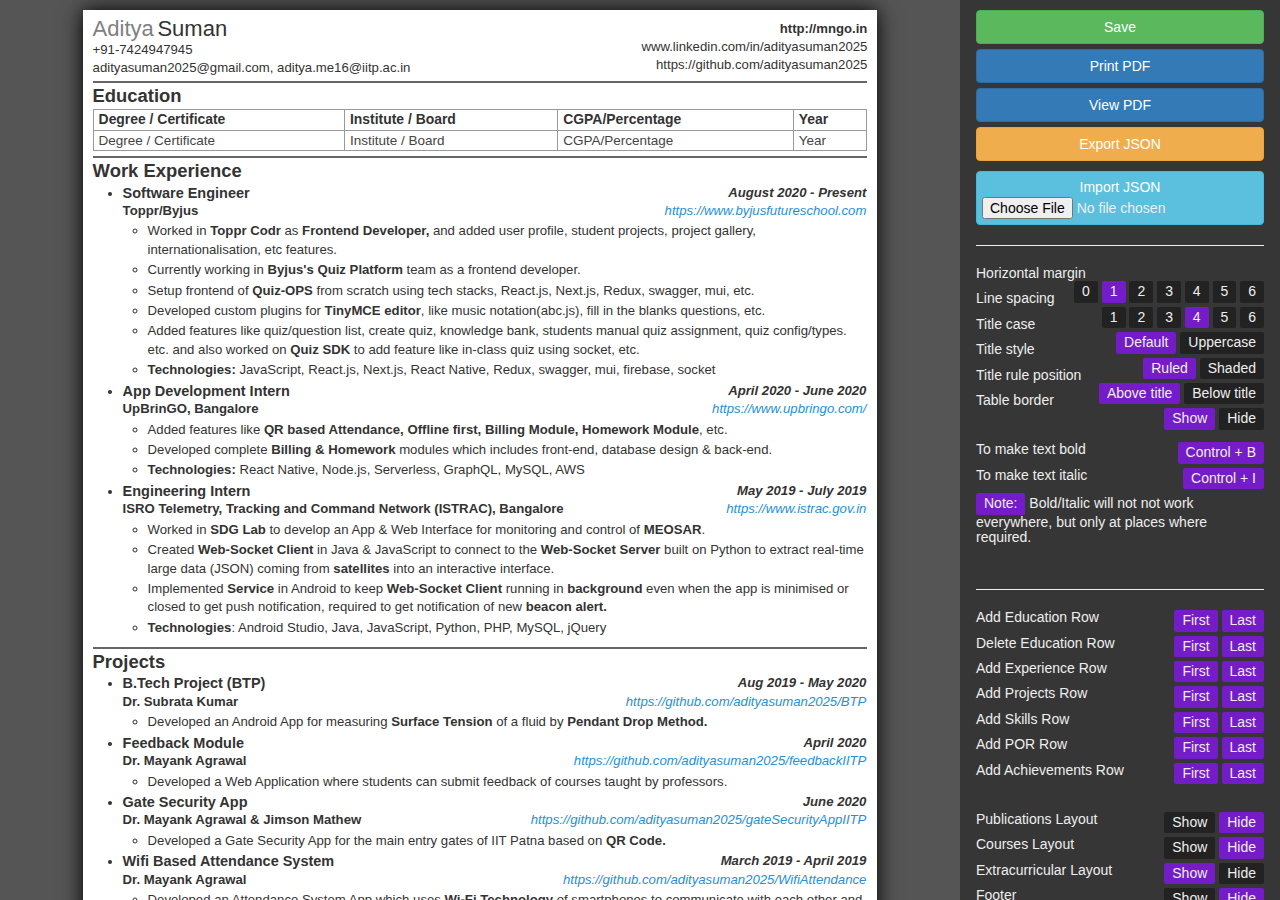
<file: index.html>
<html>
<head>
	<title>MNgo Resume Builder</title>
	<link rel="icon" href="images/logo.png" />

	<link rel="stylesheet" type="text/css" href="css/bootstrap.min.css">
	<link rel="stylesheet" type="text/css" href="css/scroll.css">
	<link rel="stylesheet" type="text/css" href="css/theme.css">
	<link rel="stylesheet" type="text/css" href="css/main.css">

	<meta name="viewport" content="width=device-width, initial-scale= 1">	
	<meta charset="utf-8">
	<meta http-equiv="Content-Type" content="text/html; charset=utf-8">
	<meta name="language" content="English">
	<meta name="author" content="Aditya Suman">	
</head>

<body>
<!---------preloader area------->
	<div class="preloader_container"></div>

<!-------main window--------->
	<div class="container-fluid"  id="main_window">
		<div class="row">
		<!------left page----->
			<div class="col-sm-9 text-center" id="left">
				<div id="page" class="verdana-sans" contenteditable="true" style="line-height: 1.3em; padding: 0cm .25cm .25cm">
					
					<div class="row" id="sectionInfo">
						<div class="col-xs-6" style="margin: 0px; padding: 0px;">
							<span id="fName">fName</span> <span id="sName">sName</span>
							<ul class="light plain_list" id="contactLink" ><li>contactLink</li></ul>
						</div>

						<ul class="col-xs-6 plain_list light" id="contacts" style="text-align: right; margin: 0px; padding: 0px;">
							<li>contacts</li>
						</ul>
					</div>
				
					<div class="section" id="sectionEducation">
						<div class="section-title rule-above ruled">
							<hr class="hr-above">
							<h4><strong>Education</strong></h4>
							<hr class="hr-below">
						</div>
						<table class="table customBordered" id="educationTable" style="margin-top: 3px; margin-bottom: 5px; ">
							<thead style="font-size: 87%;">
								<tr>
									<td class="header"><strong>Year</strong></td>
									<td class="header"><strong>Degree / Certificate</strong></td>
									<td class="header"><strong>Institute / Board</strong></td>
									<td class="header"><strong>CGPA/Percentage</strong></td>
								</tr>
							</thead>
							<tbody id="education">
							</tbody>
						</table>
					</div>


					<div class="section" id="sectionExperience">
						<div class="section-title rule-above ruled">
							<hr class="hr-above">
							<h4><strong>Experience</strong></h4>
							<hr class="hr-below">
						</div>
						<ul style="padding-left: 30px;" class="disc" id="experience">
						</ul>
					</div>


					<div class="section" id="sectionPublications" style="display: none;">
						<div class="section-title rule-above ruled">
							<hr class="hr-above">
							<h4><strong>Publications</strong></h4>
							<hr class="hr-below">
						</div>
						<ul id="publications">
						</ul>
					</div>


					<div class="section" id="sectionProjects">
						<div class="section-title rule-above ruled">
							<hr class="hr-above">
							<h4><strong>Projects</strong></h4>
							<hr class="hr-below">
						</div>
						<ul style="padding-left: 30px;" id="projects" class="disc">
						</ul>
					</div>

				
					<div class="section" id="sectionSkills">
						<div class="section-title rule-above ruled">
							<hr class="hr-above">
							<h4><strong>Technical skills</strong></h4>
							<hr class="hr-below">
						</div>
						<ul style="padding-left: 10px;" id="skills">
						</ul>
					</div>


					<div class="section" id="sectionResponsibility">
						<div class="section-title rule-above ruled">
							<hr class="hr-above">
							<h4><strong>Positions of Responsibility</strong></h4>
							<hr class="hr-below">
						</div>
						<ul style="padding-left: 10px;" id="pors">
						</ul>
					</div>


					<div class="section" id="sectionAchievements">
						<div class="section-title rule-above ruled">
							<hr class="hr-above">
							<h4><strong>Achievements</strong></h4>
							<hr class="hr-below">
						</div>
						<ul style="padding-left: 10px;" id="achievements">
						</ul>
					</div>

				
					<div class="section" id="sectionCourses" style="display: none;">
						<div class="section-title rule-above ruled">
							<hr class="hr-above">
							<h4><strong>Key courses taken</strong></h4>
							<hr class="hr-below">
						</div>
						<ul id="courses">
						</ul>
					</div>

				
					<div class="section" id="sectionCurricular" style="display: none;">
						<div class="section-title rule-above ruled">
							<hr class="hr-above">
							<h4><strong>Extra-curriculars</strong></h4>
							<hr class="hr-below">
						</div>
						<ul id="cirrculars">
							<li>
								<span class="title">ABC workshop : </span>
								<span class="text">Attended a 3-day workshop on Image sensing satellute development.</span>
							</li>
						</ul>
					</div>

					<div class="section" id="sectionFooterMessage" style="display: none;">
						<div class="section-title rule-above ruled">
							<hr class="hr-above">
							<h6 style="margin-left: 20px; "><strong id="footerMsg">your footer message</strong></h6>
						</div>
					</div>
				</div>
			</div>
		
		<!------right panel----->
			<div class="col-sm-3 no-print" id="right">
				<div id="panel">
					<button class="btn btn-block btn-success" id="save_btn" >Save</button>
					<button class="btn btn-block btn-primary" onclick="window.print()">Print PDF</button>
					<a class="btn btn-block btn-primary" href="resume_pdf.php" target="_blank">View PDF</a>

					<a class="btn btn-block btn-warning" href="extra/data.json" target="_blank" download>Export JSON</a>
					
					<h5 class="btn btn-info" style="width: 100%; padding: 5px;">
						Import JSON
						<div>
							<input type="file" name="file1" id="file1">	
						</div>
					</h5>
					<hr>
					
					<div id="customTemplateOptions" style="display: block;">
						<h5>
							Horizontal margin
							<div class="toggle-button hor_marg">
								<div class="toggle-option" data-toggle="margin" id="margin0">0</div>
								<div class="toggle-option selected" data-toggle="margin" id="margin1">1</div>
								<div class="toggle-option" data-toggle="margin" id="margin2">2</div>
								<div class="toggle-option" data-toggle="margin" id="margin3">3</div>
								<div class="toggle-option" data-toggle="margin" id="margin4">4</div>
								<div class="toggle-option" data-toggle="margin" id="margin5">5</div>
								<div class="toggle-option" data-toggle="margin" id="margin6">6</div>
							</div>
						</h5>

						<h5>
							Line spacing
							<div class="toggle-button line_spacing">
								<div class="toggle-option" data-toggle="line" id="line1">1</div>
								<div class="toggle-option" data-toggle="line" id="line2">2</div>
								<div class="toggle-option selected" data-toggle="line" id="line3">3</div>
								<div class="toggle-option" data-toggle="line" id="line4">4</div>
								<div class="toggle-option" data-toggle="line" id="line5">5</div>
								<div class="toggle-option" data-toggle="line" id="line6">6</div>
							</div>
						</h5>

						<h5>
							Title case
							<div class="toggle-button">
								<div class="toggle-option selected" data-toggle="case" id="caseNormal">Default</div>
								<div class="toggle-option" data-toggle="case" id="caseUpper">Uppercase</div>
							</div>
						</h5>
						<h5>
							Title style
							<div class="toggle-button">
								<div class="toggle-option selected" data-toggle="title" id="titleRuled">Ruled</div>
								<div class="toggle-option" data-toggle="title" id="titleShaded">Shaded</div>
							</div>
						</h5>
						<h5>
							Title rule position
							<div class="toggle-button">
								<div class="toggle-option selected" data-toggle="rule" id="ruleAbove">Above title</div>
								<div class="toggle-option" data-toggle="rule" id="ruleBelow">Below title</div>
							</div>
						</h5>
						<h5>
							Table border
							<div class="toggle-button">
								<div class="toggle-option selected" data-toggle="table" id="tableShow">Show</div>
								<div class="toggle-option" data-toggle="table" id="tableHide">Hide</div>
							</div>
						</h5>
						<br />

						<h5>
							To make text bold
							<div class="toggle-button my_button" style="cursor: default;">
								Control + B
							</div>
						</h5>

						<h5>
							To make text italic
							<div class="toggle-button my_button" style="cursor: default;">
								Control + I
							</div>
						</h5>

						<h5>
							<div class="my_button" style="cursor: default;">Note: </div> Bold/Italic will not not work everywhere, but only at places where required.
						</h5>

						
						<br />
						<center class="feed">
						</center>
					</div>
					<hr>
					
					<div>
						<h5>
							Add Education Row
							<div class="toggle-button">
								<div class="toggle-option selected add_educ_row" >First</div>
								<div class="toggle-option selected add_educ_row" >Last</div>
							</div>
						</h5>

						<h5>
							Delete Education Row
							<div class="toggle-button">
								<div class="toggle-option selected delete_educ_row" >First</div>
								<div class="toggle-option selected delete_educ_row" >Last</div>
							</div>
						</h5>

						<h5>
							Add Experience Row
							<div class="toggle-button">
								<div class="toggle-option selected add_exp_row">First</div>
								<div class="toggle-option selected add_exp_row">Last</div>
							</div>
						</h5>

						<h5>
							Add Projects Row
							<div class="toggle-button">
								<div class="toggle-option selected add_projects_row">First</div>
								<div class="toggle-option selected add_projects_row">Last</div>
							</div>
						</h5>

						<h5>
							Add Skills Row
							<div class="toggle-button">
								<div class="toggle-option selected add_skills_row">First</div>
								<div class="toggle-option selected add_skills_row">Last</div>
							</div>
						</h5>
						
						<h5>
							Add POR Row
							<div class="toggle-button">
								<div class="toggle-option selected add_por_row">First</div>
								<div class="toggle-option selected add_por_row">Last</div>
							</div>
						</h5>

						<h5>
							Add Achievements Row
							<div class="toggle-button">
								<div class="toggle-option selected add_achieve_row">First</div>
								<div class="toggle-option selected add_achieve_row">Last</div>
							</div>
						</h5>
						<br/>

						<h5>
							Publications Layout
							<div class="toggle-button">
								<div class="toggle-option publication_visibility" id="showPublication">Show</div>
								<div class="toggle-option selected publication_visibility" id="hidePublication">Hide</div>
							</div>
						</h5>

						<h5>
							Courses Layout
							<div class="toggle-button">
								<div class="toggle-option courses_visibility" id="showCourses">Show</div>
								<div class="toggle-option selected courses_visibility" id="hideCourses">Hide</div>
							</div>
						</h5>

						<h5>
							Extracurricular Layout
							<div class="toggle-button">
								<div class="toggle-option circular_visibility" id="showCurrcular">Show</div>
								<div class="toggle-option selected circular_visibility" id="hideCurrcular">Hide</div>
							</div>
						</h5>

						<h5>
							Footer 
							<div class="toggle-button">
								<div class="toggle-option footer_visibility" id="showFooter">Show</div>
								<div class="toggle-option selected footer_visibility" id="hideFooter">Hide</div>
							</div>
						</h5>
						<br/>

						<h5>
							Education year column
							<div class="toggle-button eduYearLayout">
								<div class="toggle-option selected" data-toggle="edyear" id="edyearFirst">First</div>
								<div class="toggle-option" data-toggle="edyear" id="edyearLat">Last</div>
							</div>
						</h5>

						<h5>
							Experience layout
							<div class="toggle-button">
								<div class="toggle-option selected" data-toggle="experience" id="experience1">L1</div>
								<div class="toggle-option" data-toggle="experience" id="experience2">L2</div>
							</div>
						</h5>

						<h5>
							Projects layout
							<div class="toggle-button">
								<div class="toggle-option selected" data-toggle="projects" id="projects1">L1</div>
								<div class="toggle-option" data-toggle="projects" id="projects2">L2</div>
							</div>
						</h5>
					</div>
				</div>
			</div>
		</div>
	</div>

	<div class="modal fade" id="sectionToggleModal" tabindex="-1" style="display: none;">
		<div class="modal-dialog">
			<div class="modal-content">
				<div class="modal-body">
					<button type="button" class="close" data-dismiss="modal">×</button>
					<div class="checkbox"><label><input type="checkbox" name="sectionToggle" checked="true" value="sectionEducation">Education</label></div>
					<div class="checkbox"><label><input type="checkbox" name="sectionToggle" checked="true" value="sectionExperience">Experience</label></div>
					<div class="checkbox"><label><input type="checkbox" name="sectionToggle" value="sectionPublications">Publications</label></div>
					<div class="checkbox"><label><input type="checkbox" name="sectionToggle" checked="true" value="sectionProjects">Projects</label></div>
					<div class="checkbox"><label><input type="checkbox" name="sectionToggle" checked="true" value="sectionSkills">Technical Skills</label></div>
					<div class="checkbox"><label><input type="checkbox" name="sectionToggle" checked="true" value="sectionResponsibility">Positions of Responsibility</label></div>
					<div class="checkbox"><label><input type="checkbox" name="sectionToggle" checked="true" value="sectionAchievements">Achievements</label></div>
					<div class="checkbox"><label><input type="checkbox" name="sectionToggle" value="sectionCourses">Key courses taken</label></div>
					<div class="checkbox"><label><input type="checkbox" name="sectionToggle" value="sectionCurricular">Extra curriculars</label></div>
					<div class="checkbox"><label><input type="checkbox" name="sectionToggle" value="sectionFooterMessage">References message</label></div>
				</div>
			</div>
		</div>
	</div>

<!---------scripts-------->
	<script type="text/javascript" src="js/jquery.min.js"></script>
	<script type="text/javascript" src="js/main.js"></script>
	<script type="text/javascript">
	//by-passing password verification for local server/host	
		var website = window.location.host;

		password_verify_url = "../resume_api/verify_user.php";
		if( website == "localhost:8080" || website == "localhost" ) {
			password_verify_url = "extra/verify_user.php";
		}

	//displaying preloader
		$('.preloader_container').load('extra/preloader.html');

	//removing context menu
		document.addEventListener('contextmenu', event => event.preventDefault());

	//getting the stored data from data.json file
		var time = Math.floor(Date.now() / 1000);
		var url = "extra/data.json?v=" + time; // to always load from latest data.json i.e this prevents loading from cache of data.json

		$.ajax({
	        type: "GET",
	        url: url,
	        dataType: "json",
	        success: function(data) {
	        //if some data exist
	        	if(data) {
	        		var jsonData = data[0];
	            	updateUI(jsonData);
	        	}
	        },
	        error: function (xhr, ajaxOptions, thrownError) {
	        //if data.json does not exist then creating a blank data.json and reloading the page
	        	if(thrownError == "Not Found") {
	        		$.post("extra/write_json.php", { jsonToSend: "[{}]" }, function(resp)
					{
						if(resp == 1) {
							$('#loading_msg').text("Blank data created").css("color", "#5cb85c");
							location.reload();
						} else if( resp == 0) {
							$('#loading_msg').text("Failed to write in external file data.json. Please check your folder permission").css("color", "red");
						} else if( resp == -100 ) {
							$('#loading_msg').text("Failed to open external file data.json").css("color", "red");
						} else {
							$('#loading_msg').text("Unknown error").css("color", "red");
							console.log(resp);
						}
					});
	        	}
	        	else {
	        	//displaying error in preloader
		        	$('#loading_msg').text("Something went wrong while fetching data from storage file data.json: " + thrownError).css("color", 'red');
	        	}
	      	}
	    });

	//function to update UI from data fetched from json file
		function updateUI(json) 
		{
			if( json ) 
			{
				var page_style = "";

			//if valid json
				for (var key in json) 
				{
			   //getting val from json	
			    	var val = json[key];

			    //generating html for different titles
			    	var html = "";
			    	if(key == "contactLink") {
			    	//setting data
			    		var data = val;

			    		for(i in data) {
		    				var did_this = data[i];

		    				html += "<li>" + did_this + "</li>"
		    			}
			    	} else if(key == "contacts") {
			    	//setting data
			    		var data = val;

			    		for(i in data) {
		    				var did_this = data[i];

		    				html += "<li>" + did_this + "</li>"
		    			}
			    	} else if(key == "education") {
			    	//setting heading
			    		var heading = val.heading;
			    		$('#sectionEducation h4 strong').text(heading);

			    	//setting data
			    		var data = val.data;
			    		for(var k in data) {
			    			var institute = data[k].institute;
			    			var grade = data[k].grade;
			    			var year = data[k].year;
			    			var degree = data[k].degree;

							html += "<tr><td>" + year + "</td><td>" + degree + "</td><td>" + institute + "</td><td>" + grade + "</td></tr>";
			    		}
			    	} else if(key == "experience") {
			    	//setting heading
			    		var heading = val.heading;
			    		$('#sectionExperience h4 strong').text(heading);
			    		// console.log(heading);

			    	//setting data
			    		var data = val.data;
			    		for(var k in data) {
			    			var job_title = data[k].job_title;
			    			var job_duration = data[k].job_duration;
			    			var job_company_link = data[k].job_company_link;
			    			var company_name = data[k].company_name;
			    			var details = data[k].details;

			    			html += '<li class="li"><div><div class="title">' + job_title + '</div><div class="time right" >' + job_duration + '</div></div><div><div class="link right">' + job_company_link + '</div><div class="company_name">' + company_name + '</div><ul class="circle" style="margin-left: 0px; padding-left: 25px;">';

		    				for(var i in details) {
			    				var did_this = details[i];

			    				html += "<li>" + did_this + "</li>"
			    			}
			    			
			    			html += "</ul></div></li>";
			    		}
			    	} else if(key == "projects") {
			    	//setting heading
			    		var heading = val.heading;
			    		$('#sectionProjects h4 strong').text(heading);
			    		// console.log(heading);
			    		
			    	//setting data
			    		var data = val.data;
			    		for(var k in data) {
			    			var project_title = data[k].project_title;
			    			var project_duration = data[k].project_duration;
			    			var project_link = data[k].project_link;
			    			var company_name = data[k].company_name;
			    			var details = data[k].details;

			    			html += '<li class="li"><div><div class="title">' + project_title + '</div><div class="time right" >' + project_duration + '</div></div><div><div class="link right">' + project_link + '</div><div class="company_name">' + company_name + '</div><ul class="circle" style="margin-left: 0px; padding-left: 25px;">';
			    			for(var i in details) {
			    				var did_this = details[i];

			    				html += "<li>" + did_this + "</li>"
			    			}
			    			html += "</ul></div></li>";
			    		}
			    	} else if(key == "skills") {
			    	//setting heading
			    		var heading = val.heading;
			    		$('#sectionSkills h4 strong').text(heading);
			    		// console.log(heading);
			    		
			    	//setting data
			    		var data = val.data;
			    		for(var i in data) {
		    				var did_this = data[i];

		    				html += "<li>" + did_this + "</li>"
		    			}
		    		} else if(key == "pors") {
		    		//setting heading
			    		var heading = val.heading;
			    		$('#sectionResponsibility h4 strong').text(heading);
			    		// console.log(heading);
			    		
			    	//setting data
			    		var data = val.data;
			    		for(i in data) {
		    				var did_this = data[i];

		    				html += "<li>" + did_this + "</li>"
		    			}
		    		} else if(key == "achievements") {
		    		//setting heading
			    		var heading = val.heading;
			    		$('#sectionAchievements h4 strong').text(heading);
			    		// console.log(heading);
			    		
			    	//setting data
			    		var data = val.data;
			    		for(i in data) {
		    				var did_this = data[i];

		    				html += "<li>" + did_this + "</li>"
		    			}
		    		} else if(key == "publications") {
		    		//setting heading
			    		var heading = val.heading;
			    		$('#sectionPublications h4 strong').text(heading);
			    		// console.log(heading);
			    		
			    	//setting data
			    		var data = val.data;
			    		for(var k in data) {
			    			var publication_title = data[k].publication_title;
			    			var published_at = data[k].published_at;
			    			var mentors = data[k].mentors;

			    			html += '<li><div><div class="title">' + publication_title + '</div><div class="time right">' + published_at + '</div></div><div><div class="mentor">' + mentors + '</div></div></li>';
			    		}
			    	} else if(key == "courses") {
		    		//setting heading
			    		var heading = val.heading;
			    		$('#sectionCourses h4 strong').text(heading);
			    		// console.log(heading);
			    		
			    	//setting data
			    		html += '<div class="row"><div class="col-sm-6 data1">';
			    		var data1 = val.data1;
			    		for(i in data1) {
		    				var did_this = data1[i];

		    				html += "<li>" + did_this + "</li>"
		    			}
		    			html += '</div><div class="col-sm-6 data2">';

			    		var data2 = val.data2;
			    		for(i in data2) {
		    				var did_this = data2[i];

		    				html += "<li>" + did_this + "</li>"
		    			}
		    			html += '</div></div>';

		    			var note = val.note;
						html += '<div class="star light"><i>' + note + '</i></div>';			    			
			    	} else if(key == "cirrculars") {
		    		//setting heading
			    		var heading = val.heading;
			    		$('#sectionCurricular h4 strong').text(heading);
			    		// console.log(heading);
			    		
			    	//setting data
			    		var data = val.data;
			    		for(i in data) {
		    				var did_this = data[i];

		    				html += "<li>" + did_this + "</li>"
		    			}
		    		} else if(key == "isImageVisible") {
		    			if( val == true ) {
		    				$('#image_box').css("display", "block");

		    				$('#imageShow').addClass("selected");
		    				$('#imageHide').removeClass("selected");
		    			} else {
		    				$('#image_box').css("display", "none");

		    				$('#imageHide').addClass("selected");
		    				$('#imageShow').removeClass("selected");
		    			}
		    		} else if(key == "publicationVisibility") {
		    			if( val == true ) {
		    				$('#sectionPublications').css('display', "block");

		    				$('#showPublication').addClass("selected");
		    				$('#hidePublication').removeClass("selected");
		    			} else {
		    				$('#sectionPublications').css("display", "none");

		    				$('#hidePublication').addClass("selected");
		    				$('#showPublication').removeClass("selected");
		    			}
		    		} else if(key == "coursesVisibility") {
		    			if( val == true ) {
		    				$('#sectionCourses').css('display', "block");

		    				$('#showCourses').addClass("selected");
		    				$('#hideCourses').removeClass("selected");
		    			} else {
		    				$('#sectionCourses').css("display", "none");

		    				$('#hideCourses').addClass("selected");
		    				$('#showCourses').removeClass("selected");
		    			}
		    		} else if(key == "currcularVisibility") {
		    			if( val == true ) {
		    				$('#sectionCurricular').css('display', "block");

		    				$('#showCurrcular').addClass("selected");
		    				$('#hideCurrcular').removeClass("selected");
		    			} else {
		    				$('#sectionCurricular').css("display", "none");

		    				$('#hideCurrcular').addClass("selected");
		    				$('#showCurrcular').removeClass("selected");
		    			}
		    		} else if(key == "footerVisibility") {
		    			if( val == true ) {
		    				$('#sectionFooterMessage').css('display', "block");

		    				$('#showFooter').addClass("selected");
		    				$('#hideFooter').removeClass("selected");
		    			} else {
		    				$('#sectionFooterMessage').css("display", "none");

		    				$('#hideFooter').addClass("selected");
		    				$('#showFooter').removeClass("selected");
		    			}
		    		} else if(key == "eduYearLayout") {
		    			if( val == "Last" ) {
		    				educYearLayout("edyearLat");

		    				$('#edyearLat').addClass("selected");
		    				$('#edyearFirst').removeClass("selected");
		    			} else {
		    			// by default it is at first //so nothing is required
		    			}
		    		} else if(key == "padding") {
		    			page_style += "padding: " + val + "; ";

		    		//de-highlihting prevoiusly selected button
		    			$('.hor_marg .toggle-option').each(function(){
	    					$(this).removeClass("selected");
	    				});

		    		//hightlightinhg selectd btn
		    			if(val == "0cm") {
		    				$('#margin0').addClass("selected");
		    			} else if (val == "0cm 0.25cm 0.25cm") {
		    				$('#margin1').addClass("selected");
		    			} else if (val == "0cm 0.5cm 0.5cm") {
		    				$('#margin2').addClass("selected");
		    			} else if (val == "0cm 0.75cm 0.75cm") {
		    				$('#margin3').addClass("selected");
		    			} else if (val == "0cm 1cm 1cm") {
		    				$('#margin4').addClass("selected");
		    			} else if (val == "0cm 1.1cm 1.1cm") {
		    				$('#margin5').addClass("selected");
		    			} else if (val == "0cm 1.3cm 1.3cm") {
		    				$('#margin6').addClass("selected");
		    			}
		    		} else if(key == "line_height") {
		    			page_style += "line-height: " + val + "; ";

	    			//de-highlihting prevoiusly selected button
		    			$('.line_spacing .toggle-option').each(function(){
	    					$(this).removeClass("selected");
	    				});

		    		//hightlightinhg selectd btn
		    			if(val == "1.1em") {
		    				$('#line1').addClass("selected");
		    			} else if (val == "1.2em") {
		    				$('#line2').addClass("selected");
		    			} else if (val == "1.3em") {
		    				$('#line3').addClass("selected");
		    			} else if (val == "1.4em") {
		    				$('#line4').addClass("selected");
		    			} else if (val == "1.5em") {
		    				$('#line5').addClass("selected");
		    			} else if (val == "1.6em") {
		    				$('#line6').addClass("selected");
		    			}
		    		} else if(key == "case") {
		    			if(val == "uppercase") {
		    				$('.section-title').addClass('uppercase');

		    				$('#caseNormal').removeClass("selected");
		    				$('#caseUpper').addClass("selected");
		    			}
		    		} else if(key == "isShaded") {
		    			if(val == true) {
		    				$('.section-title').removeClass('ruled');
							$('.section-title').addClass('shaded');

		    				$('#titleRuled').removeClass("selected");
		    				$('#titleShaded').addClass("selected");
		    			}
		    		} else if(key == "rulerPosition") {
		    			if(val == "below") {
		    				$('.section-title').removeClass('rule-above');
							$('.section-title').addClass('rule-below');

		    				$('#ruleAbove').removeClass("selected");
		    				$('#ruleBelow').addClass("selected");
		    			}
		    		} else if(key == "tableBorder") {
		    			if(val == false) {
		    				$('#educationTable').removeClass('customBordered');
							$('#educationTable').addClass('borderless');

		    				$('#tableShow').removeClass("selected");
		    				$('#tableHide').addClass("selected");
		    			}
			    	} else if(key == "footerMsg" || key == "fName" || key == "sName") {
			    		var html = val.replace("\n", "<br />"); // to break word
			    	} else {
			    	//ignoring any other key
			    		continue;
			    	}

		    	//updating UI
			       	$('#' + key).html(html);
				}

			//setting page style horizontal margin & line spacing
				if($.trim(page_style) != "") {
					$('#page').attr("style", page_style);
				}

	        //removing preloader
	            setTimeout(function()
				{
					$('.preloader_container').css('z-index', '100').slideUp(200);
				}, 200);
			}
		}

	//on clicking on add educ_row btn
		$('.add_educ_row').on("click", function()
		{
			var text = $.trim($(this).text());
			
			var sampleHTML = "<tr><td>Degree / Certificate</td><td>Institute / Board</td><td>CGPA/Percentage</td><td>Year</td></tr>";
		
			if( text == "First" ) {
				var html = sampleHTML;
				html += $('#education').html();

				$('#education').html(html);
			} else if ( text == "Last" ) {
				$('#education').append(sampleHTML);
			}
		});
	
	//on clicking on delete education row btn
		$('.delete_educ_row').on("click", function()
		{
			var text = $.trim($(this).text());

			if( text == "First" ) {
				$('#education tr:nth-child(1)').remove();
			} else if ( text == "Last" ) {
				$('#education tr:last-child').remove();
			}
		});

	//on clicking on add experince btn
		$('.add_exp_row').on("click", function()
		{
			var text = $.trim($(this).text());

			var sampleHTML = '<li class="li"><div><div class="title">job_title</div><div class="time right" >job_duration</div></div><div><div class="link right">job_company_link</div><div class="company_name">company_name</div><ul class="circle" style="margin-left: 0px; padding-left: 25px;"><li>did this did that</li><li>did this too</li></ul></div></li>';

			if( text == "First" ) {
				var html = sampleHTML;
				html += $('#experience').html();
				
				$('#experience').html(html);
			} else if ( text == "Last" ) {
				$('#experience').append(sampleHTML);
			}
		});

	//on clicking on add proejcts btn
		$('.add_projects_row').on("click", function()
		{
			var text = $.trim($(this).text());

			var sampleHTML = '<li class="li"><div><div class="title">project_title</div><div class="time right" >project_duration</div></div><div><div class="link right">project_link</div><div class="company_name">company_name/project guide</div><ul class="circle" style="margin-left: 0px; padding-left: 25px;"><li>did this did that</li><li>did this too</li></ul></div></li>';

			if( text == "First" ) {
				var html = sampleHTML;
				html += $('#projects').html();
				
				$('#projects').html(html);
			} else if ( text == "Last" ) {
				$('#projects').append(sampleHTML);
			}
		});

	//on clicking on add skills btn
		$('.add_skills_row').on("click", function()
		{
			var text = $.trim($(this).text());

			var sampleHTML = '<li><b>skill type: </b>skill 1, skill 2';

			if( text == "First" ) {
				var html = sampleHTML;
				html += $('#skills').html();
				
				$('#skills').html(html);
			} else if ( text == "Last" ) {
				$('#skills').append(sampleHTML);
			}
		});
		
	//on clicking on add por btn
		$('.add_por_row').on("click", function()
		{
			var text = $.trim($(this).text());

			var sampleHTML = '<li>write por post, location (duration)';

			if( text == "First" ) {
				var html = sampleHTML;
				html += $('#pors').html();
				
				$('#pors').html(html);
			} else if ( text == "Last" ) {
				$('#pors').append(sampleHTML);
			}
		});
		
	//on clicking on add achievements btn
		$('.add_achieve_row').on("click", function()
		{
			var text = $.trim($(this).text());

			var sampleHTML = '<li><b>achievement at:</b> graded A + here';

			if( text == "First" ) {
				var html = sampleHTML;
				html += $('#achievements').html();
				
				$('#achievements').html(html);
			} else if ( text == "Last" ) {
				$('#achievements').append(sampleHTML);
			}
		});
		
	//when publication visibility is changed
		$('.publication_visibility').on("click", function()
		{
			var text = $.trim($(this).text());

			toogle_publication_visibility(text);
		});

		function toogle_publication_visibility (to_do) {
			if(to_do == "Show") {
				$('#sectionPublications').css("display", "block");
			} else if(to_do == "Hide") {
				$('#sectionPublications').css("display", "none");
			}

			$(this).addClass('selected');
		}

	//when courses visibility is changed
		$('.courses_visibility').on("click", function()
		{
			var text = $.trim($(this).text());

			toogle_courses_visibility(text);
		});

		function toogle_courses_visibility (to_do) {
			if(to_do == "Show") {
				$('#sectionCourses').css("display", "block");
			} else if(to_do == "Hide") {
				$('#sectionCourses').css("display", "none");
			}

			$(this).addClass('selected');
		}

	//when extr-curricular visibility is changed
		$('.circular_visibility').on("click", function()
		{
			var text = $.trim($(this).text());

			toogle_circular_visibility(text);
		});

		function toogle_circular_visibility (to_do) {
			if(to_do == "Show") {
				$('#sectionCurricular').css("display", "block");
			} else if(to_do == "Hide") {
				$('#sectionCurricular').css("display", "none");
			}

			$(this).addClass('selected');
		}

	//when footer visibility is changed
		$('.footer_visibility').on("click", function()
		{
			var text = $.trim($(this).text());

			toogle_footer_visibility(text);
		});

		function toogle_footer_visibility (to_do) {
			if(to_do == "Show") {
				$('#sectionFooterMessage').css("display", "block");
			} else if(to_do == "Hide") {
				$('#sectionFooterMessage').css("display", "none");
			}

			$(this).addClass('selected');
		}
	
	//function to change education year layout
		function educYearLayout(toggleValue) {
			if(toggleValue=='edyearFirst')
			{
				$("#educationTable tr").each(function () {
					$(this).find("td").eq(0).before($(this).find("td").eq(3));
				});
			}
			else
			{
				$("#educationTable tr").each(function () {
					$(this).find("td").eq(3).after($(this).find("td").eq(0));
				});
			}
		}

	//on clicking on save btn
		$('#save_btn').on("click", function()
		{
			$('.feed').html('<img src="images/loaders2.gif" class="loading_gif" />');

			var jsonToSend = [];
			var jsonToStore = {};

		//getting image data
			var imageVisibility = $('#image_box').css('display');
			if( imageVisibility == "none" ) {
				jsonToStore['isImageVisible'] = false;
			} else if ( imageVisibility == "block" ) {
				jsonToStore['isImageVisible'] = true;
			}

		//getting first name
			var html = $('#fName').html();
			jsonToStore['fName'] = html;
			
		//getting second name
			var html = $('#sName').html();
			jsonToStore['sName'] = html;
			
		//getting contact links
			var dataJSON = [];
			$('#contactLink li').each(function()
			{
				var temp = $(this).html().trim();
				
				dataJSON.push(temp);
			});
			jsonToStore['contactLink'] = dataJSON;
			
		//getting contacts
			var dataJSON = [];
			$('#contacts li').each(function()
			{
				var temp = $(this).html().trim();
				
				dataJSON.push(temp);
			});
			jsonToStore['contacts'] = dataJSON;
			
		//getting education
			var childJSON = {};
			childJSON["heading"] = $('#sectionEducation h4 strong').text().trim(); 
			
			var dataJSON = [];
			$('#education tr').each(function()
			{
				var degree = "";
				var institute = "";
				var grade = "";
				var year = "";

			//if year is displayed at last
				if($('#edyearLat').hasClass("selected")) {
					degree = $(this).find("td:nth-child(1)").text().trim();
					institute = $(this).find("td:nth-child(2)").text().trim();
					grade = $(this).find("td:nth-child(3)").text().trim();
					year = $(this).find("td:nth-child(4)").text().trim();
				} else {
					year = $(this).find("td:nth-child(1)").text().trim();
					degree = $(this).find("td:nth-child(2)").text().trim();
					institute = $(this).find("td:nth-child(3)").text().trim();
					grade = $(this).find("td:nth-child(4)").text().trim();
				}

				var temp = {};
				temp["degree"] = degree;
				temp["institute"] = institute;
				temp["grade"] = grade;
				temp["year"] = year;

				dataJSON.push(temp);
			});
			childJSON["data"] = dataJSON;

			jsonToStore['education'] = childJSON;

		//getting experience
			var childJSON = {};
			childJSON["heading"] = $('#sectionExperience h4 strong').text().trim(); 

			var dataJSON = [];
			$('#experience .li').each(function()
			{
				var temp = {};

				var job_title = $(this).find(".title").text().trim();
				var job_duration = $(this).find(".time").text().trim();
				var job_company_link = $(this).find(".link").text().trim();
				var company_name = $(this).find(".company_name").text().trim();

				temp["job_title"] = job_title;
				temp["job_duration"] = job_duration;
				temp["job_company_link"] = job_company_link;
				temp["company_name"] = company_name;

				var detailsJSON = [];
				$(this).find(".circle li").each(function() {
					var detail = $(this).html().trim();
					detailsJSON.push(detail);
				});

				temp["details"] = detailsJSON;

				dataJSON.push(temp);
			});
			childJSON["data"] = dataJSON;
			
			jsonToStore['experience'] = childJSON;

		//getting projects
			var childJSON = {};
			childJSON["heading"] = $('#sectionProjects h4 strong').text().trim(); 

			var dataJSON = [];
			$('#projects .li').each(function()
			{
				var temp = {};

				var project_title = $(this).find(".title").text().trim();
				var project_duration = $(this).find(".time").text().trim();
				var project_link = $(this).find(".link").text().trim();
				var company_name = $(this).find(".company_name").text().trim();

				temp["project_title"] = project_title;
				temp["project_duration"] = project_duration;
				temp["project_link"] = project_link;
				temp["company_name"] = company_name;

				var detailsJSON = [];
				$(this).find(".circle li").each(function() {
					var detail = $(this).html().trim();
					detailsJSON.push(detail);
				});

				temp["details"] = detailsJSON;

				dataJSON.push(temp);
			});
			childJSON["data"] = dataJSON;
			
			jsonToStore['projects'] = childJSON;

		//getting skills
			var childJSON = {};
			childJSON["heading"] = $('#sectionSkills h4 strong').text().trim(); 

			var dataJSON = [];
			$('#skills li').each(function()
			{
				var temp = $(this).html().trim();
				
				dataJSON.push(temp);
			});
			childJSON["data"] = dataJSON;
			
			jsonToStore['skills'] = childJSON;

		//getting pors
			var childJSON = {};
			childJSON["heading"] = $('#sectionResponsibility h4 strong').text().trim(); 

			var dataJSON = [];
			$('#pors li').each(function()
			{
				var temp = $(this).html().trim();
				
				dataJSON.push(temp);
			});
			childJSON["data"] = dataJSON;
			jsonToStore['pors'] = childJSON;

		//getting achievements
			var childJSON = {};
			childJSON["heading"] = $('#sectionAchievements h4 strong').text().trim(); 

			var dataJSON = [];
			$('#achievements li').each(function()
			{
				var temp = $(this).html().trim();
				
				dataJSON.push(temp);
			});
			childJSON["data"] = dataJSON;
			jsonToStore['achievements'] = childJSON;

		//getting publications
			var childJSON = {};
			childJSON["heading"] = $('#sectionPublications h4 strong').text().trim(); 

			var dataJSON = [];
			$('#publications li').each(function()
			{
				var temp = {};

				var publication_title = $(this).find(".title").text().trim();
				var published_at = $(this).find(".time").text().trim();
				var mentors = $(this).find(".mentor").text().trim();

				temp["publication_title"] = publication_title;
				temp["published_at"] = published_at;
				temp["mentors"] = mentors;

				dataJSON.push(temp);
			});
			childJSON["data"] = dataJSON;
			
			jsonToStore['publications'] = childJSON;

		//getting courses
			var childJSON = {};
			childJSON["heading"] = $('#sectionCourses h4 strong').text().trim(); 

			var dataJSON = [];
			$('#courses .data1 li').each(function()
			{
				var temp = $(this).html().trim();
				
				dataJSON.push(temp);
			});
			childJSON["data1"] = dataJSON;

			var dataJSON = [];
			$('#courses .data2 li').each(function()
			{
				var temp = $(this).html().trim();
				
				dataJSON.push(temp);
			});
			childJSON["data2"] = dataJSON;
			childJSON["note"] = $('#courses .star').text();

			jsonToStore['courses'] = childJSON;

		//getting cirrculars
			var childJSON = {};
			childJSON["heading"] = $('#sectionCurricular h4 strong').text().trim(); 

			var dataJSON = [];
			$('#cirrculars li').each(function()
			{
				var temp = $(this).html().trim();
				
				dataJSON.push(temp);
			});
			childJSON["data"] = dataJSON;
			jsonToStore['cirrculars'] = childJSON;

		//getting footer
			var html = $('#footerMsg').html();
			jsonToStore['footerMsg'] = html;
		
		//getting education year layout
			var eduYearLayout = "First";

			$('.eduYearLayout .toggle-option').each(function()
			{
				var id = $(this).attr("id");
				if( $(this).hasClass("selected") ) {
					if(id == "edyearLat") {
						eduYearLayout = "Last";
					}
				}
			});
			jsonToStore['eduYearLayout'] = eduYearLayout;

		//getting publication visibility
			var publicationVisibility = $('#sectionPublications').css('display');
			if( publicationVisibility == "none" ) {
				jsonToStore['publicationVisibility'] = false;
			} else if ( publicationVisibility == "block" ) {
				jsonToStore['publicationVisibility'] = true;
			}

		//getting courses visibility
			var coursesVisibility = $('#sectionCourses').css('display');
			if( coursesVisibility == "none" ) {
				jsonToStore['coursesVisibility'] = false;
			} else if ( coursesVisibility == "block" ) {
				jsonToStore['coursesVisibility'] = true;
			}

		//getting curcullar visibility
			var currcularVisibility = $('#sectionCurricular').css('display');
			if( currcularVisibility == "none" ) {
				jsonToStore['currcularVisibility'] = false;
			} else if ( currcularVisibility == "block" ) {
				jsonToStore['currcularVisibility'] = true;
			}

		//getting footer visibility
			var footerVisibility = $('#sectionFooterMessage').css('display');
			if( footerVisibility == "none" ) {
				jsonToStore['footerVisibility'] = false;
			} else if ( footerVisibility == "block" ) {
				jsonToStore['footerVisibility'] = true;
			}

		//getting page horizontal margin & line spacing
			var line_height = "";
			var padding = "";

			var style = $('#page').attr("style");
			var res = style.split(";");
			for( var key in res) {
				var _this_ = $.trim(res[key]);

				var _break = _this_.split(":");
				if(_this_.includes("line-height")) {
					line_height = $.trim(_break[1]);
				}
				else if (_this_.includes("padding")) {
					padding = $.trim(_break[1]);
				}
			}
			jsonToStore['line_height'] = line_height;
			jsonToStore['padding'] = padding;
			
		//getting title case
			if( $('.section-title').hasClass('uppercase') ) {
				jsonToStore['case'] = "uppercase";
			} else {
				jsonToStore['case'] = "default";
			}

		//getting title ruled/shaded
			if( $('.section-title').hasClass('shaded') ) {
				jsonToStore['isShaded'] = true;
			} else {
				jsonToStore['isShaded'] = false;
			}

		//getting title ruler position
			if( $('.section-title').hasClass('rule-below') ) {
				jsonToStore['rulerPosition'] = "below";
			} else {
				jsonToStore['rulerPosition'] = "above";
			}

		//getting table border
			if( $('#educationTable').hasClass('borderless') ) {
				jsonToStore['tableBorder'] = false;
			} else {
				jsonToStore['tableBorder'] = true;
			}

		//sending data to api for storing data in data.json	
			jsonToSend.push(jsonToStore);

		//sending rqst to write json
			$.post("extra/write_json.php", {jsonToSend: JSON.stringify(jsonToSend)}, function(resp) {
				if(resp == 1) {
					$('.feed').text("Saved successfully").css("color", "#5cb85c");
				} else if( resp == 0) {
					$('.feed').text("Failed to write in external file data.json").css("color", "red");
				
				} else if( resp == -100 ) {
					$('.feed').text("Failed to open external file data.json").css("color", "red");
				} else {
					$('.feed').text("Unknown error").css("color", "red");
					console.log(resp);
				}
			});

		// //asking password
		// 	var resp = window.prompt("password");

		// //verifying password
		// 	if( resp != "" ) {
		// 		$.post( password_verify_url, { password: resp }, function(resp) {
		// 			if(resp == 1) {
					
		// 			} else if( resp == 0) {
		// 				$('.feed').text("Wrong password").css("color", "red");
		// 			} else if( resp == -1 ) {
		// 				$('.feed').text("Something went wrong").css("color", "red");
		// 			} else {
		// 				$('.feed').text("Unknown error").css("color", "red");
		// 				console.log(resp);
		// 			}
		// 		});
		// 	} else {
		// 		$('.feed').text("Please enter the correct password").css("color", "red");
		// 	}
		});

	//function to upload image
		var post_address = "extra/upload_image.php";
		$(document).on('change', '#file', function()
	    {
	      	$('.feed').html('<img src="images/loaders2.gif" class="loading_gif" />');

      	//sending upload request to api 
	        var property = document.getElementById("file").files[0];
	        var image_name = property.name;
	        var image_extension = image_name.split('.').pop().toLowerCase();

	        if(image_extension == "png" || image_extension == "jpg" || image_extension == "jpeg") {
	        }
	        else {
	        	$('.feed').text("please upload a image file").css("color", 'red');
	        	return;
	        }

	        var form_data = new FormData();
			form_data.append("file", property);
			$.ajax(
			{
				url: post_address,
				method: "POST",
				data: form_data,
				contentType: false,
				cache: false,
				processData: false,
				beforeSend:function()
				{
					$('.feed').html('<img src="images/loaders2.gif" class="loading_gif" />');
				},
				success: function(data)
				{		
					if(data == 0)
					{
						$('.feed').text('Failed to upload file').css("color", 'red');
					}
					else if(data == -2)
					{
						$('.feed').text("File uploading directory not present on server").css("color", 'red');
					}
					else if(data == -1)
					{
						$('.feed').text("Something went wrong").css("color", 'red');
					}
					else if(data == 1)
					{
						$('.feed').text("Image uploaded successfully").css("color", "#5cb85c");

					//displaying the newly uploaded image
						var time = Math.floor(Date.now() / 1000);
						var img_addrs = "./images/image.png?v=" + time;
						
						$('#image_box').html('<img src="' + img_addrs + '" height="80" width="80">');
					}
					else
					{
						console.log(data);
						$('.feed').text("Unknown error").css("color", 'red');
					}
				}
			});
	    });
		
	//function to import json
		$(document).on('change', '#file1', function()
	    {
	      	$('.feed').html('<img src="images/loaders2.gif" class="loading_gif" />');

      	//sending upload request to api 
	        var property = document.getElementById("file1").files[0];
	        var image_name = property.name;
	        var image_extension = image_name.split('.').pop().toLowerCase();

	        if(image_extension == "json" || image_extension == "JSON") {
	        } else {
	        	$('.feed').text("please upload a json file").css("color", 'red');
	        	return;
	        }

			//sending rqst import json
			var post_address = "extra/import_json.php";

			var form_data = new FormData();
			form_data.append("file", property);
			$.ajax(
			{
				url: post_address,
				method: "POST",
				data: form_data,
				contentType: false,
				cache: false,
				processData: false,
				beforeSend:function()
				{
					$('.feed').html('<img src="images/loaders2.gif" class="loading_gif" />');
				},
				success: function(data)
				{
					if(data == 0)
					{
						$('.feed').text('Failed to import JSON').css("color", 'red');
					}
					else if(data == -3)
					{
						$('.feed').text("Invalid JSON format. Please upload a valid resume JSON").css("color", 'red');
					}
					else if(data == -2)
					{
						$('.feed').text("File uploading directory not present on server").css("color", 'red');
					}
					else if(data == -1)
					{
						$('.feed').text("Something went wrong").css("color", 'red');
					}
					else if(data == 1)
					{
						$('.feed').text("JSON successfully imported").css("color", "#5cb85c");
						
						location.reload();
					}
					else
					{
						console.log(data);
						$('.feed').text("Unknown error").css("color", 'red');
					}
				}
			});
			
        // //asking password
		// 	var resp = window.prompt("password");

		// //verifying password
		// 	if( resp != "" ) {
		// 		$.post( password_verify_url, { password: resp }, function(resp) {
		// 			if(resp == 1) {
					
		// 			} else if( resp == 0) {
		// 				$('.feed').text("Wrong password").css("color", "red");
		// 			} else if( resp == -1 ) {
		// 				$('.feed').text("Something went wrong").css("color", "red");
		// 			} else {
		// 				$('.feed').text("Unknown error").css("color", "red");
		// 				console.log(resp);
		// 			}
		// 		});
		// 	} else {
		// 		$('.feed').text("Please enter the correct password").css("color", "red");
		// 	}
	    });
	</script>
</body>
</html>
</file>
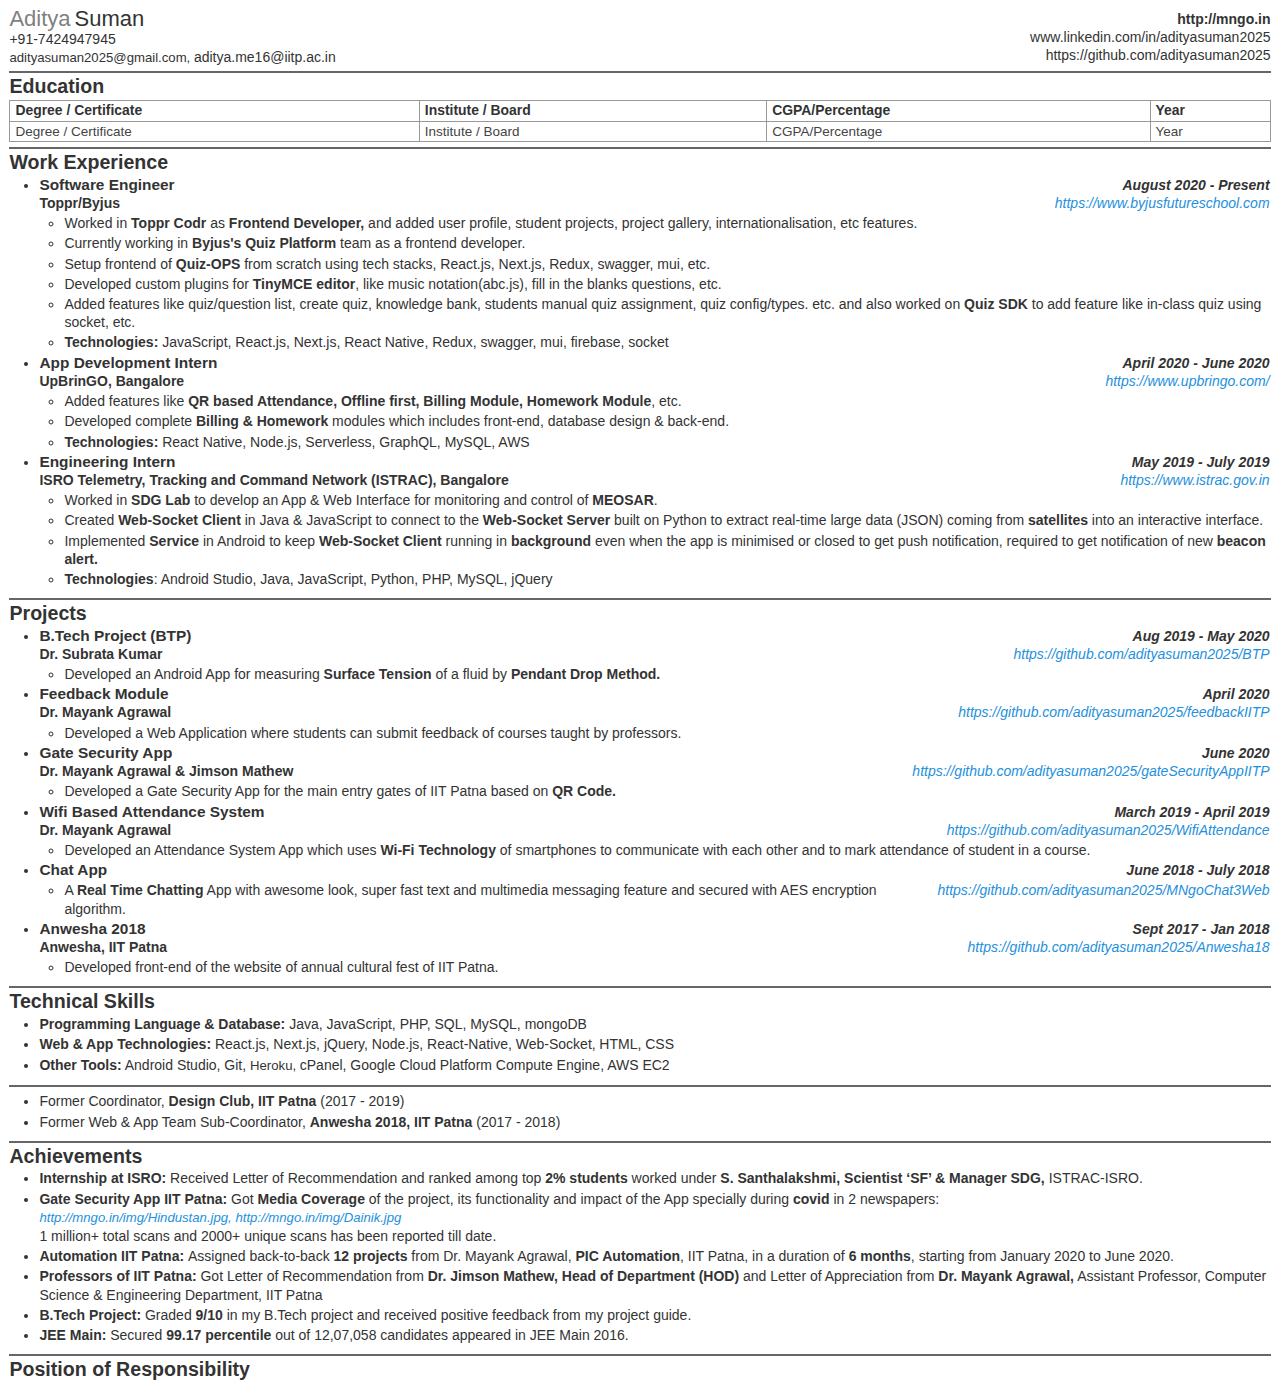
<file: pdf.html>
<html>
<head>
	<title>MNgo Resume Builder</title>
	<link rel="icon" href="images/logo.png" />

	<link rel="stylesheet" type="text/css" href="css/bootstrap.min.css">
	<link rel="stylesheet" type="text/css" href="css/scroll.css">
	<link rel="stylesheet" type="text/css" href="css/theme.css">
	<link rel="stylesheet" type="text/css" href="css/main.css">

	<meta name="viewport" content="width=device-width, initial-scale= 1">	
	<meta charset="utf-8">
	<meta http-equiv="Content-Type" content="text/html; charset=utf-8">
	<meta name="language" content="English">
	<meta name="author" content="Aditya Suman">	
</head>

<body>
<!-------main window--------->
	<div class="container-fluid" style="margin: 0px; padding:0px; border: none; box-shadow: none;">
		<div class="row" style="margin: 0px; padding:0px; border: none; box-shadow: none;">
			<div class="col-sm-12" style="margin: 0px; padding:0px; border: none; box-shadow: none;">
				<div id="page2" class="verdana-sans" style="line-height: 1.3em; padding: 0cm .25cm .25cm; width: 100%; background: white; border: none; box-shadow: none;">
					
					<div class="row" id="sectionInfo">
						<div class="col-xs-6" style="margin: 0px; padding: 0px;">
							<span id="fName">fName</span> <span id="sName">sName</span>
							<ul class="light plain_list" id="contactLink" ><li>contactLink</li></ul>
						</div>

						<ul class="col-xs-6 plain_list light" id="contacts" style="text-align: right; margin: 0px; padding: 0px;">
							<li>contacts</li>
						</ul>
					</div>
				
					<div class="section" id="sectionEducation">
						<div class="section-title rule-above ruled">
							<hr class="hr-above">
							<h4><strong>Education</strong></h4>
							<hr class="hr-below">
						</div>
						<table class="table customBordered" id="educationTable" style="margin-top: 3px; margin-bottom: 5px; ">
							<thead style="font-size: 87%;">
								<tr>
									<td class="header"><strong>Year</strong></td>
									<td class="header"><strong>Degree / Certificate</strong></td>
									<td class="header"><strong>Institute / Board</strong></td>
									<td class="header"><strong>CGPA/Percentage</strong></td>
								</tr>
							</thead>
							<tbody id="education">
							</tbody>
						</table>
					</div>


					<div class="section" id="sectionExperience">
						<div class="section-title rule-above ruled">
							<hr class="hr-above">
							<h4><strong>Experience</strong></h4>
							<hr class="hr-below">
						</div>
						<ul style="padding-left: 30px;" class="disc" id="experience">
						</ul>
					</div>


					<div class="section" id="sectionPublications" style="display: none;">
						<div class="section-title rule-above ruled">
							<hr class="hr-above">
							<h4><strong>Publications</strong></h4>
							<hr class="hr-below">
						</div>
						<ul id="publications">
						</ul>
					</div>


					<div class="section" id="sectionProjects">
						<div class="section-title rule-above ruled">
							<hr class="hr-above">
							<h4><strong>Projects</strong></h4>
							<hr class="hr-below">
						</div>
						<ul style="padding-left: 30px;" id="projects" class="disc">
						</ul>
					</div>

				
					<div class="section" id="sectionSkills">
						<div class="section-title rule-above ruled">
							<hr class="hr-above">
							<h4><strong>Technical skills</strong></h4>
							<hr class="hr-below">
						</div>
						<ul style="padding-left: 10px;" id="skills">
						</ul>
					</div>


					<div class="section" id="sectionResponsibility">
						<div class="section-title rule-above ruled">
							<hr class="hr-above">
							<h4><strong>Positions of Responsibility</strong></h4>
							<hr class="hr-below">
						</div>
						<ul style="padding-left: 10px;" id="pors">
						</ul>
					</div>


					<div class="section" id="sectionAchievements">
						<div class="section-title rule-above ruled">
							<hr class="hr-above">
							<h4><strong>Achievements</strong></h4>
							<hr class="hr-below">
						</div>
						<ul style="padding-left: 10px;" id="achievements">
						</ul>
					</div>

				
					<div class="section" id="sectionCourses" style="display: none;">
						<div class="section-title rule-above ruled">
							<hr class="hr-above">
							<h4><strong>Key courses taken</strong></h4>
							<hr class="hr-below">
						</div>
						<ul id="courses">
						</ul>
					</div>

				
					<div class="section" id="sectionCurricular" style="display: none;">
						<div class="section-title rule-above ruled">
							<hr class="hr-above">
							<h4><strong>Extra-curriculars</strong></h4>
							<hr class="hr-below">
						</div>
						<ul id="cirrculars">
							<li>
								<span class="title">ABC workshop : </span>
								<span class="text">Attended a 3-day workshop on Image sensing satellute development.</span>
							</li>
						</ul>
					</div>

					<div class="section" id="sectionFooterMessage" style="display: none;">
						<div class="section-title rule-above ruled">
							<hr class="hr-above">
							<h6 style="margin-left: 20px; "><strong id="footerMsg">your footer message</strong></h6>
						</div>
					</div>
				</div>
			</div>
		</div>
	</div>

<!---------scripts-------->
	<script type="text/javascript" src="js/jquery.min.js"></script>
	<script type="text/javascript" src="js/main.js"></script>
	<script type="text/javascript">
	//getting the stored data from data.json file
		var time = Math.floor(Date.now() / 1000);
		var url = "extra/data.json?v=" + time; // to always load from latest data.json i.e this prevents loading from cache of data.json

		$.ajax({
	        type: "GET",
	        url: url,
	        dataType: "json",
	        success: function(data) {
	        //if some data exist
	        	if(data) {
	        		var jsonData = data[0];
	            	updateUI(jsonData);
	        	}
	        },
	        error: function (xhr, ajaxOptions, thrownError) {
	        //if data.json does not exist then creating a blank data.json and reloading the page
	        	if(thrownError == "Not Found") {
	        		$.post("extra/write_json.php", { jsonToSend: "[{}]" }, function(resp)
					{
						if(resp == 1) {
							$('#loading_msg').text("Blank data created").css("color", "#5cb85c");
							location.reload();
						} else if( resp == 0) {
							$('#loading_msg').text("Failed to write in external file data.json. Please check your folder permission").css("color", "red");
						} else if( resp == -100 ) {
							$('#loading_msg').text("Failed to open external file data.json").css("color", "red");
						} else {
							$('#loading_msg').text("Unknown error").css("color", "red");
							console.log(resp);
						}
					});
	        	}
	        	else {
	        	//displaying error in preloader
		        	$('#loading_msg').text("Something went wrong while fetching data from storage file data.json: " + thrownError).css("color", 'red');
	        	}
	      	}
	    });

	//function to update UI from data fetched from json file
		function updateUI(json) 
		{
			if( json ) 
			{
				var page_style = "";

			//if valid json
				for (var key in json) 
				{
			   //getting val from json	
			    	var val = json[key];

			    //generating html for different titles
			    	var html = "";
			    	if(key == "contactLink") {
			    	//setting data
			    		var data = val;

			    		for(i in data) {
		    				var did_this = data[i];

		    				html += "<li>" + did_this + "</li>"
		    			}
			    	} else if(key == "contacts") {
			    	//setting data
			    		var data = val;

			    		for(i in data) {
		    				var did_this = data[i];

		    				html += "<li>" + did_this + "</li>"
		    			}
			    	} else if(key == "education") {
			    	//setting heading
			    		var heading = val.heading;
			    		$('#sectionEducation h4 strong').text(heading);

			    	//setting data
			    		var data = val.data;
			    		for(var k in data) {
			    			var year = data[k].year;
			    			var degree = data[k].degree;
			    			var institute = data[k].institute;
			    			var grade = data[k].grade;

			    			html += "<tr><td>" + year + "</td><td>" + degree + "</td><td>" + institute + "</td><td>" + grade + "</td></tr>";
			    		}
			    	} else if(key == "experience") {
			    	//setting heading
			    		var heading = val.heading;
			    		$('#sectionExperience h4 strong').text(heading);
			    		// console.log(heading);

			    	//setting data
			    		var data = val.data;
			    		for(var k in data) {
			    			var job_title = data[k].job_title;
			    			var job_duration = data[k].job_duration;
			    			var job_company_link = data[k].job_company_link;
			    			var company_name = data[k].company_name;
			    			var details = data[k].details;

			    			html += '<li class="li"><div><div class="title">' + job_title + '</div><div class="time right" >' + job_duration + '</div></div><div><div class="link right">' + job_company_link + '</div><div class="company_name">' + company_name + '</div><ul class="circle" style="margin-left: 0px; padding-left: 25px;">';

		    				for(var i in details) {
			    				var did_this = details[i];

			    				html += "<li>" + did_this + "</li>"
			    			}
			    			
			    			html += "</ul></div></li>";
			    		}
			    	} else if(key == "projects") {
			    	//setting heading
			    		var heading = val.heading;
			    		$('#sectionProjects h4 strong').text(heading);
			    		// console.log(heading);
			    		
			    	//setting data
			    		var data = val.data;
			    		for(var k in data) {
			    			var project_title = data[k].project_title;
			    			var project_duration = data[k].project_duration;
			    			var project_link = data[k].project_link;
			    			var company_name = data[k].company_name;
			    			var details = data[k].details;

			    			html += '<li class="li"><div><div class="title">' + project_title + '</div><div class="time right" >' + project_duration + '</div></div><div><div class="link right">' + project_link + '</div><div class="company_name">' + company_name + '</div><ul class="circle" style="margin-left: 0px; padding-left: 25px;">';
			    			for(var i in details) {
			    				var did_this = details[i];

			    				html += "<li>" + did_this + "</li>"
			    			}
			    			html += "</ul></div></li>";
			    		}
			    	} else if(key == "skills") {
			    	//setting heading
			    		var heading = val.heading;
			    		$('#sectionSkills h4 strong').text(heading);
			    		// console.log(heading);
			    		
			    	//setting data
			    		var data = val.data;
			    		for(var i in data) {
		    				var did_this = data[i];

		    				html += "<li>" + did_this + "</li>"
		    			}
		    		} else if(key == "pors") {
		    		//setting heading
			    		var heading = val.heading;
			    		$('#sectionResponsibility h4 strong').text(heading);
			    		// console.log(heading);
			    		
			    	//setting data
			    		var data = val.data;
			    		for(i in data) {
		    				var did_this = data[i];

		    				html += "<li>" + did_this + "</li>"
		    			}
		    		} else if(key == "achievements") {
		    		//setting heading
			    		var heading = val.heading;
			    		$('#sectionAchievements h4 strong').text(heading);
			    		// console.log(heading);
			    		
			    	//setting data
			    		var data = val.data;
			    		for(i in data) {
		    				var did_this = data[i];

		    				html += "<li>" + did_this + "</li>"
		    			}
		    		} else if(key == "publications") {
		    		//setting heading
			    		var heading = val.heading;
			    		$('#sectionPublications h4 strong').text(heading);
			    		// console.log(heading);
			    		
			    	//setting data
			    		var data = val.data;
			    		for(var k in data) {
			    			var publication_title = data[k].publication_title;
			    			var published_at = data[k].published_at;
			    			var mentors = data[k].mentors;

			    			html += '<li><div><div class="title">' + publication_title + '</div><div class="time right">' + published_at + '</div></div><div><div class="mentor">' + mentors + '</div></div></li>';
			    		}
			    	} else if(key == "courses") {
		    		//setting heading
			    		var heading = val.heading;
			    		$('#sectionCourses h4 strong').text(heading);
			    		// console.log(heading);
			    		
			    	//setting data
			    		html += '<div class="row"><div class="col-sm-6 data1">';
			    		var data1 = val.data1;
			    		for(i in data1) {
		    				var did_this = data1[i];

		    				html += "<li>" + did_this + "</li>"
		    			}
		    			html += '</div><div class="col-sm-6 data2">';

			    		var data2 = val.data2;
			    		for(i in data2) {
		    				var did_this = data2[i];

		    				html += "<li>" + did_this + "</li>"
		    			}
		    			html += '</div></div>';

		    			var note = val.note;
						html += '<div class="star light"><i>' + note + '</i></div>';			    			
			    	} else if(key == "cirrculars") {
		    		//setting heading
			    		var heading = val.heading;
			    		$('#sectionCurricular h4 strong').text(heading);
			    		// console.log(heading);
			    		
			    	//setting data
			    		var data = val.data;
			    		for(i in data) {
		    				var did_this = data[i];

		    				html += "<li>" + did_this + "</li>"
		    			}
		    		} else if(key == "isImageVisible") {
		    			if( val == true ) {
		    				$('#image_box').css("display", "block");

		    				$('#imageShow').addClass("selected");
		    				$('#imageHide').removeClass("selected");
		    			} else {
		    				$('#image_box').css("display", "none");

		    				$('#imageHide').addClass("selected");
		    				$('#imageShow').removeClass("selected");
		    			}
		    		} else if(key == "publicationVisibility") {
		    			if( val == true ) {
		    				$('#sectionPublications').css('display', "block");

		    				$('#showPublication').addClass("selected");
		    				$('#hidePublication').removeClass("selected");
		    			} else {
		    				$('#sectionPublications').css("display", "none");

		    				$('#hidePublication').addClass("selected");
		    				$('#showPublication').removeClass("selected");
		    			}
		    		} else if(key == "coursesVisibility") {
		    			if( val == true ) {
		    				$('#sectionCourses').css('display', "block");

		    				$('#showCourses').addClass("selected");
		    				$('#hideCourses').removeClass("selected");
		    			} else {
		    				$('#sectionCourses').css("display", "none");

		    				$('#hideCourses').addClass("selected");
		    				$('#showCourses').removeClass("selected");
		    			}
		    		} else if(key == "currcularVisibility") {
		    			if( val == true ) {
		    				$('#sectionCurricular').css('display', "block");

		    				$('#showCurrcular').addClass("selected");
		    				$('#hideCurrcular').removeClass("selected");
		    			} else {
		    				$('#sectionCurricular').css("display", "none");

		    				$('#hideCurrcular').addClass("selected");
		    				$('#showCurrcular').removeClass("selected");
		    			}
		    		} else if(key == "footerVisibility") {
		    			if( val == true ) {
		    				$('#sectionFooterMessage').css('display', "block");

		    				$('#showFooter').addClass("selected");
		    				$('#hideFooter').removeClass("selected");
		    			} else {
		    				$('#sectionFooterMessage').css("display", "none");

		    				$('#hideFooter').addClass("selected");
		    				$('#showFooter').removeClass("selected");
		    			}
		    		} else if(key == "eduYearLayout") {
		    			if( val == "Last" ) {
		    				educYearLayout("edyearLat");

		    				$('#edyearLat').addClass("selected");
		    				$('#edyearFirst').removeClass("selected");
		    			} else {
		    			// by default it is at first //so nothing is required
		    			}
		    		} else if(key == "padding") {
		    			page_style += "padding: " + val + "; ";

		    		//de-highlihting prevoiusly selected button
		    			$('.hor_marg .toggle-option').each(function(){
	    					$(this).removeClass("selected");
	    				});

		    		//hightlightinhg selectd btn
		    			if(val == "0cm") {
		    				$('#margin0').addClass("selected");
		    			} else if (val == "0cm 0.25cm 0.25cm") {
		    				$('#margin1').addClass("selected");
		    			} else if (val == "0cm 0.5cm 0.5cm") {
		    				$('#margin2').addClass("selected");
		    			} else if (val == "0cm 0.75cm 0.75cm") {
		    				$('#margin3').addClass("selected");
		    			} else if (val == "0cm 1cm 1cm") {
		    				$('#margin4').addClass("selected");
		    			} else if (val == "0cm 1.1cm 1.1cm") {
		    				$('#margin5').addClass("selected");
		    			} else if (val == "0cm 1.3cm 1.3cm") {
		    				$('#margin6').addClass("selected");
		    			}
		    		} else if(key == "line_height") {
		    			page_style += "line-height: " + val + "; ";

	    			//de-highlihting prevoiusly selected button
		    			$('.line_spacing .toggle-option').each(function(){
	    					$(this).removeClass("selected");
	    				});

		    		//hightlightinhg selectd btn
		    			if(val == "1.1em") {
		    				$('#line1').addClass("selected");
		    			} else if (val == "1.2em") {
		    				$('#line2').addClass("selected");
		    			} else if (val == "1.3em") {
		    				$('#line3').addClass("selected");
		    			} else if (val == "1.4em") {
		    				$('#line4').addClass("selected");
		    			} else if (val == "1.5em") {
		    				$('#line5').addClass("selected");
		    			} else if (val == "1.6em") {
		    				$('#line6').addClass("selected");
		    			}
		    		} else if(key == "case") {
		    			if(val == "uppercase") {
		    				$('.section-title').addClass('uppercase');

		    				$('#caseNormal').removeClass("selected");
		    				$('#caseUpper').addClass("selected");
		    			}
		    		} else if(key == "isShaded") {
		    			if(val == true) {
		    				$('.section-title').removeClass('ruled');
							$('.section-title').addClass('shaded');

		    				$('#titleRuled').removeClass("selected");
		    				$('#titleShaded').addClass("selected");
		    			}
		    		} else if(key == "rulerPosition") {
		    			if(val == "below") {
		    				$('.section-title').removeClass('rule-above');
							$('.section-title').addClass('rule-below');

		    				$('#ruleAbove').removeClass("selected");
		    				$('#ruleBelow').addClass("selected");
		    			}
		    		} else if(key == "tableBorder") {
		    			if(val == false) {
		    				$('#educationTable').removeClass('customBordered');
							$('#educationTable').addClass('borderless');

		    				$('#tableShow').removeClass("selected");
		    				$('#tableHide').addClass("selected");
		    			}
			    	} else if(key == "footerMsg" || key == "fName" || key == "sName") {
			    		var html = val.replace("\n", "<br />"); // to break word
			    	} else {
			    	//ignoring any other key
			    		continue;
			    	}

		    	//updating UI
			       	$('#' + key).html(html);
				}

			//setting page style horizontal margin & line spacing
				if($.trim(page_style) != "") {
					$('#page').attr("style", page_style);
				}

	        //removing preloader
	            setTimeout(function()
				{
					$('.preloader_container').css('z-index', '100').slideUp(200);
				}, 200);
			}
		}
	
	//function to change education year layout
		function educYearLayout(toggleValue) {
			if(toggleValue=='edyearFirst')
			{
				$("#educationTable tr").each(function () {
					$(this).find("td").eq(0).before($(this).find("td").eq(3));
				});
			}
			else
			{
				$("#educationTable tr").each(function () {
					$(this).find("td").eq(3).after($(this).find("td").eq(0));
				});
			}
		}
	</script>
</body>
</html>
</file>
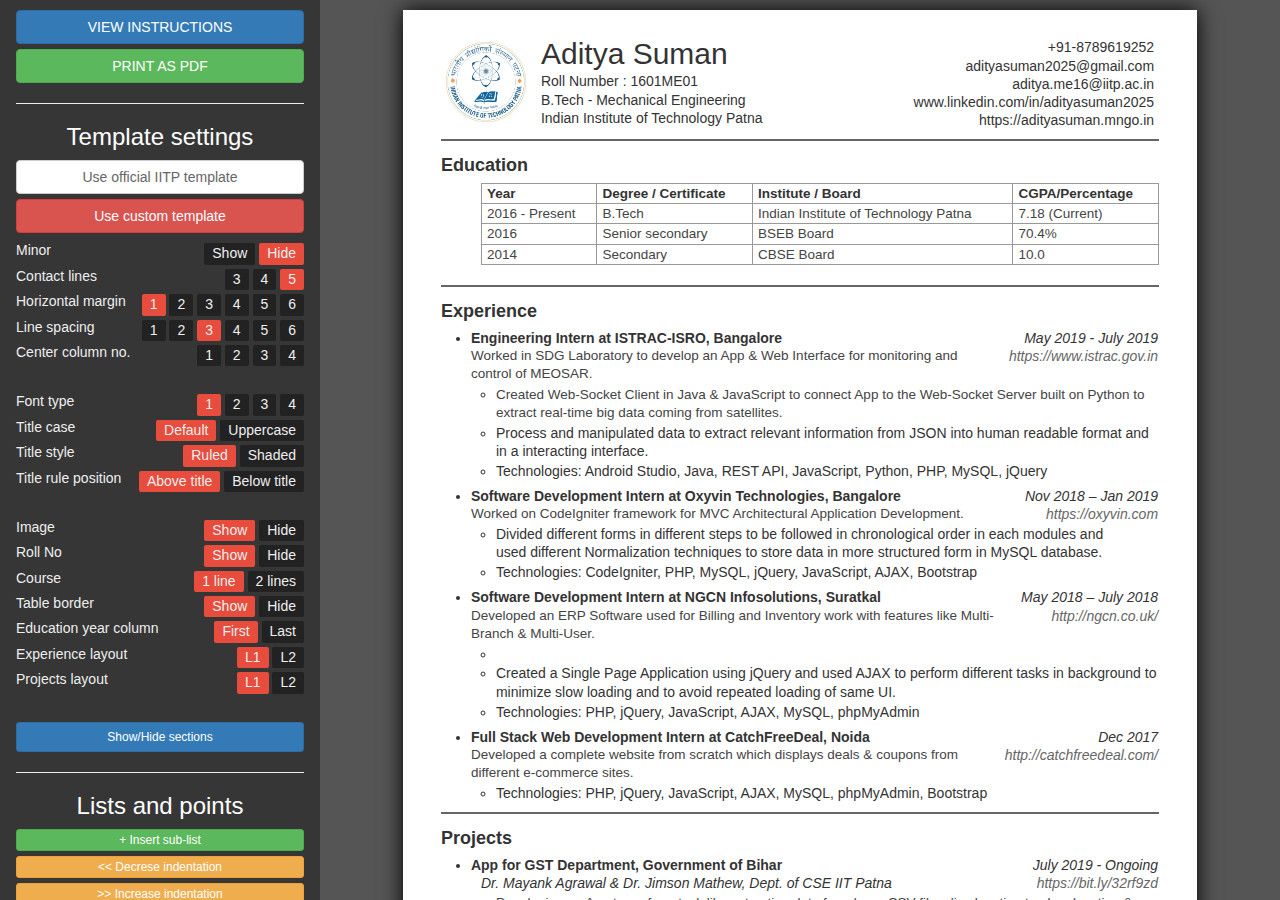
<file: Saved/Resume generator.html>
<!-- saved from url=(0028)http://172.16.27.151/resume/ -->
<html><head><meta http-equiv="Content-Type" content="text/html; charset=windows-1252">
	<title>Resume generator</title>
	<link rel="stylesheet" type="text/css" href="./Resume generator_files/bootstrap.min.css">
	<!-- <link rel="stylesheet" type="text/css" href="css/scroll.css"> -->
	<link rel="stylesheet" type="text/css" href="./Resume generator_files/column_scroll.css">
	<link rel="stylesheet" type="text/css" href="./Resume generator_files/thin_scroll.css">
	<link rel="stylesheet" type="text/css" href="./Resume generator_files/theme.css">
	<link rel="stylesheet" type="text/css" href="./Resume generator_files/main.css">
	<link href="./Resume generator_files/css" rel="stylesheet" type="text/css">
	<link href="./Resume generator_files/css(1)" rel="stylesheet" type="text/css">
	<meta name="description" content="Online document editor like interface to create and save Resume">
	<meta name="keywords" content="resume,cv,maker,creator,generator,iit,patna,iitp">
</head>

<body class="">

<div class="container-fluid">

	<div class="row">


		<div class="col-sm-3 no-print" id="left">

			<div id="panel">

				<button class="btn btn-block btn-primary" data-toggle="modal" data-target="#usageModal">VIEW INSTRUCTIONS</button>
				<button class="btn btn-block btn-success" onclick="window.print()">PRINT AS PDF</button>

				<hr>

				<h3 class="text-center">Template settings</h3>
				<button id="defaultTemplateBtn" class="btn btn-block btn-default" onclick="template(&#39;default&#39;);">Use official IITP template</button>
				<button id="customTemplateBtn" class="btn btn-block btn-danger" onclick="template(&#39;custom&#39;);">Use custom template</button>
				<h5>
					Minor
					<div class="toggle-button">
						<div class="toggle-option" data-toggle="minor" id="minorShow">Show</div>
						<div class="toggle-option selected" data-toggle="minor" id="minorHide">Hide</div>
					</div>
				</h5>
				<h5>
					Contact lines
					<div class="toggle-button">
						<div class="toggle-option" data-toggle="contact" id="contact3">3</div>
						<div class="toggle-option" data-toggle="contact" id="contact4">4</div>
						<div class="toggle-option selected" data-toggle="contact" id="contact5">5</div>
					</div>
				</h5>
				<h5>
					Horizontal margin
					<div class="toggle-button">
						<div class="toggle-option selected" data-toggle="margin" id="margin1">1</div>
						<div class="toggle-option" data-toggle="margin" id="margin2">2</div>
						<div class="toggle-option" data-toggle="margin" id="margin3">3</div>
						<div class="toggle-option" data-toggle="margin" id="margin4">4</div>
						<div class="toggle-option" data-toggle="margin" id="margin5">5</div>
						<div class="toggle-option" data-toggle="margin" id="margin6">6</div>
					</div>
				</h5>
				<h5>
					Line spacing
					<div class="toggle-button">
						<div class="toggle-option" data-toggle="line" id="line1">1</div>
						<div class="toggle-option" data-toggle="line" id="line2">2</div>
						<div class="toggle-option selected" data-toggle="line" id="line3">3</div>
						<div class="toggle-option" data-toggle="line" id="line4">4</div>
						<div class="toggle-option" data-toggle="line" id="line5">5</div>
						<div class="toggle-option" data-toggle="line" id="line6">6</div>
					</div>
				</h5>
				<h5>
					Center column no.
					<div class="toggle-button">
						<div class="toggle-option multi-select" data-toggle="column" id="column1">1</div>
						<div class="toggle-option multi-select" data-toggle="column" id="column2">2</div>
						<div class="toggle-option multi-select" data-toggle="column" id="column3">3</div>
						<div class="toggle-option multi-select" data-toggle="column" id="column4">4</div>
					</div>
				</h5>
				
				<br>
				
				<div id="customTemplateOptions" style="display: block;">
					<h5>
						Font type
						<div class="toggle-button">
							<div class="toggle-option selected" data-toggle="font" id="fontVerdanaSans">1</div>
							<div class="toggle-option" data-toggle="font" id="fontVerdanaSerif">2</div>
							<div class="toggle-option" data-toggle="font" id="fontRoboto">3</div>
							<div class="toggle-option" data-toggle="font" id="fontDroid">4</div>
						</div>
					</h5>
					<h5>
						Title case
						<div class="toggle-button">
							<div class="toggle-option selected" data-toggle="case" id="caseNormal">Default</div>
							<div class="toggle-option" data-toggle="case" id="caseUpper">Uppercase</div>
						</div>
					</h5>
					<h5>
						Title style
						<div class="toggle-button">
							<div class="toggle-option selected" data-toggle="title" id="titleRuled">Ruled</div>
							<div class="toggle-option" data-toggle="title" id="titleShaded">Shaded</div>
						</div>
					</h5>
					<h5>
						Title rule position
						<div class="toggle-button">
							<div class="toggle-option selected" data-toggle="rule" id="ruleAbove">Above title</div>
							<div class="toggle-option" data-toggle="rule" id="ruleBelow">Below title</div>
						</div>
					</h5>
					<br>
					<h5>
						Image
						<div class="toggle-button">
							<div class="toggle-option selected" data-toggle="image" id="imageShow">Show</div>
							<div class="toggle-option" data-toggle="image" id="imageHide">Hide</div>
						</div>
					</h5>
					<h5>
						Roll No
						<div class="toggle-button">
							<div class="toggle-option selected" data-toggle="roll" id="rollShow">Show</div>
							<div class="toggle-option" data-toggle="roll" id="rollHide">Hide</div>
						</div>
					</h5>
					<h5>
						Course
						<div class="toggle-button">
							<div class="toggle-option selected" data-toggle="course" id="course1">1 line</div>
							<div class="toggle-option" data-toggle="course" id="course2">2 lines</div>
						</div>
					</h5>
					<h5>
						Table border
						<div class="toggle-button">
							<div class="toggle-option selected" data-toggle="table" id="tableShow">Show</div>
							<div class="toggle-option" data-toggle="table" id="tableHide">Hide</div>
						</div>
					</h5>
					<h5>
						Education year column
						<div class="toggle-button">
							<div class="toggle-option selected" data-toggle="edyear" id="edyearFirst">First</div>
							<div class="toggle-option" data-toggle="edyear" id="edyearLat">Last</div>
						</div>
					</h5>
					<h5>
						Experience layout
						<div class="toggle-button">
							<div class="toggle-option selected" data-toggle="experience" id="experience1">L1</div>
							<div class="toggle-option" data-toggle="experience" id="experience2">L2</div>
						</div>
					</h5>
					<h5>
						Projects layout
						<div class="toggle-button">
							<div class="toggle-option selected" data-toggle="projects" id="projects1">L1</div>
							<div class="toggle-option" data-toggle="projects" id="projects2">L2</div>
						</div>
					</h5>
					<br>
				</div>

				<h5>
					<button class="btn btn-sm btn-block btn-primary" data-toggle="modal" data-target="#sectionToggleModal">Show/Hide sections</button>
				</h5>

				<hr>

				<h3 class="text-center">Lists and points</h3>
				<button class="btn btn-block btn-xs btn-success" onclick="insertList();">+ Insert sub-list</button>
				<button class="btn btn-block btn-xs btn-warning" onclick="decreaseIndent();">&lt;&lt; Decrese indentation</button>
				<button class="btn btn-block btn-xs btn-warning" onclick="increaseIndent();">&gt;&gt; Increase indentation</button>
				<h5>
					List style :
					<div class="toggle-button">
						<button class="btn btn-xs custom-button" onclick="changeListStyle(&#39;disc&#39;);">&#9899;</button>
						<button class="btn btn-xs custom-button" onclick="changeListStyle(&#39;circle&#39;);">&#9898;</button>
						<button class="btn btn-xs custom-button" onclick="changeListStyle(&#39;square&#39;);">&#9632;</button>
						<button class="btn btn-xs custom-button" onclick="changeListStyle(&#39;dash&#39;);">-</button>
						<button class="btn btn-xs custom-button" onclick="changeListStyle(&#39;decimal&#39;);">1.</button>
						<button class="btn btn-xs custom-button" onclick="changeListStyle(&#39;upper-roman&#39;);">I.</button>
						<button class="btn btn-xs custom-button" onclick="changeListStyle(&#39;lower-roman&#39;);">i.</button>
						<button class="btn btn-xs custom-button" onclick="changeListStyle(&#39;upper-alpha&#39;);">A.</button>
						<button class="btn btn-xs custom-button" onclick="changeListStyle(&#39;lower-alpha&#39;);">a.</button>
					</div>
				</h5>

			</div>

		</div>


		<div class="col-sm-9 text-center" id="right">

			<div id="page" class="verdana-sans" contenteditable="true" style="line-height: 1.3em; padding: 0.2cm 1cm 1cm;">

				<div class="row" style="margin-bottom:10px;">
				<div class="col-sm-12">
					<div style="display: block; margin-top: 25px;" id="image_box">
						<img src="./Resume generator_files/iitp_logo.png" height="80" width="80">
					</div>
					<div id="info" style="display: inline-block; margin-left: 0px; margin-top: 0px;">
						<h2 id="contentName">Aditya Suman</h2>
						<h5 id="contentRoll" style="display: block;">Roll Number : 1601ME01</h5>
						<h5 id="contentCourse">B.Tech - Mechanical Engineering</h5>
						<h5 id="contentBranch" style="display: none;">XXX Engineering</h5>
						<h5 id="contentMinor" style="display: none;">Minor in XXX</h5>
						<h5 id="contentCollege">Indian Institute of Technology Patna</h5>
					</div>
					<div id="contact" style="float:right; display:inline-block;">
						+91-8789619252<br>adityasuman2025@gmail.com<br>
						aditya.me16@iitp.ac.in<br>
						<span class="light" id="contactLink1" style="display: inline;">www.linkedin.com/in/adityasuman2025<br></span><span class="light" id="contactLink2" style="display: inline;">https://adityasuman.mngo.in</span></div>
				</div>
				</div>

			
				<div class="section" id="sectionEducation">
					<div class="section-title rule-above ruled">
						<hr class="hr-above">
						<h4><strong>Education</strong></h4>
						<hr class="hr-below">
					</div>
					<ul class="nobullet">
					<li>
						<table class="table customBordered" id="educationTable">
							<tbody><tr>
								<td class="header"><strong>Year</strong></td>
								<td class="header"><strong>Degree / Certificate</strong></td>
								<td class="header"><strong>Institute / Board</strong></td>
								<td class="header"><strong>CGPA/Percentage</strong></td>
							</tr>
							<tr>
								<td class="">2016 - Present</td>
								<td class="">B.Tech</td>
								<td>Indian Institute of Technology Patna</td>
								<td>7.18 (Current)</td>
							</tr>
							<tr>
								<td class="">2016</td>
								<td class="">Senior secondary</td>
								<td>BSEB Board</td>
								<td>70.4%</td>
							</tr>
							<tr>
								<td class="">2014</td>
								<td class="">Secondary</td>
								<td>CBSE Board</td>
								<td>10.0</td>
							</tr>
						</tbody></table>
					</li>
					</ul>
				</div>


				<div class="section" id="sectionExperience">
					<div class="section-title rule-above ruled">
						<hr class="hr-above">
						<h4><strong>Experience</strong></h4>
						<hr class="hr-below">
					</div>
					<ul style="padding-left: 30px;" class="disc">
					<li>
						<div>	
						<div class="title" style="display: inline-block;">Engineering Intern at ISTRAC-ISRO, Bangalore</div><div class="time right" style="display: inline-block;">May 2019 - July 2019</div>
						</div>
						<div>
<div class="link right" style="display: block;">https://www.istrac.gov.in</div><div class="text">Worked in SDG Laboratory to develop an App &amp; Web Interface for monitoring and control of MEOSAR.</div><ul class="circle" style="margin-left: 0px; padding-left: 25px;"><li><span style="color: rgb(68, 68, 68); font-size: 13.5px;">Created Web-Socket Client in Java &amp; JavaScript to connect App to the Web-Socket Server built on Python to extract real-time big data coming from&nbsp;</span><font color="#444444"><span style="font-size: 13.5px;">satellites.</span></font></li><li>Process and manipulated data to extract relevant information from JSON into human readable format and in a interacting interface.</li><li>Technologies: Android Studio, Java, REST API, JavaScript, Python, PHP, MySQL, jQuery</li></ul></div></li>
					<li>
						<div>	
						<div class="title" style="display: inline-block;">Software Development Intern at&nbsp;Oxyvin Technologies, Bangalore</div><div class="time right" style="display: inline-block;">Nov 2018 � Jan 2019</div>
						</div>
						<div>
						<div class="link right" style="display: block;">https://oxyvin.com</div>
						<div class="text">Worked on CodeIgniter framework for MVC Architectural Application Development.</div><ul class="circle" style="margin-left: 0px; padding-left: 25px;"><li>Divided different forms in different steps to be followed in chronological order in each modules and used&nbsp;different Normalization techniques to store data in more structured form in MySQL database.</li><li>Technologies: CodeIgniter, PHP, MySQL, jQuery, JavaScript, AJAX, Bootstrap</li></ul>
						</div>
					</li><li><div><div class="title" style="display: inline-block;">Software Development Intern at&nbsp;NGCN Infosolutions, Suratkal</div><div class="time right" style="display: inline-block;">May 2018 � July 2018</div></div><div><div class="link right" style="display: block;">http://ngcn.co.uk/</div><div class="text">Developed an ERP Software used for Billing and Inventory work with features like Multi-Branch &amp; Multi-User.</div><ul class="circle" style="margin-left: 0px; padding-left: 25px;"><li><li>Created a Single Page Application using jQuery and used AJAX to perform different tasks in background to minimize slow loading and to avoid repeated loading of same UI.</li><li>Technologies: PHP, jQuery, JavaScript, AJAX, MySQL, phpMyAdmin</li></li></ul></div></li><li><div><div class="title">Full Stack Web Development Intern at&nbsp;CatchFreeDeal, Noida</div><div class="time right">Dec 2017</div></div><div><div class="link right">http://catchfreedeal.com/</div><div class="text">Developed a complete website from scratch which displays deals &amp; coupons from different e-commerce sites.</div><ul class="circle" style="margin-left: 0px; padding-left: 25px;"><li>Technologies: PHP, jQuery, JavaScript, AJAX, MySQL, phpMyAdmin, Bootstrap</li></ul></div></li></ul>
				</div>


				<div class="section" id="sectionPublications" style="display: none;">
					<div class="section-title rule-above ruled">
						<hr class="hr-above">
						<h4><strong>Publications</strong></h4>
						<hr class="hr-below">
					</div>
					<ul>
					<li>
						<div>	
						<div class="title">Advanced analysis of damping motion</div>
						<div class="time right">PCES 2010</div>
						</div>
						<div>
						<div class="mentor">Mentors</div>
						</div>
					</li>
					<li>
						<div>	
						<div class="title">Efficient ranking of search results</div>
						<div class="time right">LOCS 2010</div>
						</div>
						<div>
						<div class="mentor">Mentors</div>
						</div>
					</li>
					</ul>
				</div>


				<div class="section" id="sectionProjects">
					<div class="section-title rule-above ruled">
						<hr class="hr-above">
						<h4><strong>Projects</strong></h4>
						<hr class="hr-below">
					</div>
					<ul style="padding-left: 30px;" class="disc">
					<li>
						<div>		
						<div class="title">App for GST Department, Government of Bihar</div>
						<div class="time right">July 2019 - Ongoing</div>
						</div>
						<div><div><div class="mentor tab">Dr. Mayank Agrawal &amp; Dr. Jimson Mathew, Dept. of CSE IIT Patna</div><div class="link right">https://bit.ly/32rf9zd</div></div></div><div><div class="text"><ul class="circle" style="margin-left: 0px; padding-left: 25px;"><li>Developing an App to perform task like extracting data from large CSV files, live location tracker, location &amp; user based content, contact number dialer, feedback system, etc.</li></ul></div>
						</div>
					</li>
					<li>
						<div>
						<div class="title">Key Issue System for IIT Patna</div>
						<div class="time right">Feb 2019</div>
						</div>
						<div><div class="mentor tab">Dr. Mayank Agrawal &amp; Dr. Jimson Mathew, Dept. of CSE, IIT Patna</div>
						<div class="link right">https://bit.ly/2LpFmr0</div></div><div><ul class="circle" style="margin-left: 0px; padding-left: 25px;"><li><span style="color: rgb(68, 68, 68); font-size: 13.5px;">Developed a Key Issue &amp; Return App for the rooms and labs of IIT Patna based on QR Code.</span></li><li><span style="color: rgb(68, 68, 68); font-size: 13.5px;">Used zxing library of Java and enabled mobile phone camera to scan QR code of the keys &amp; person.</span></li></ul></div></li>
					<li>
						<div>		
						<div class="title">Wi-Fi Based Attendance System for IIT Patna</div>
						<div class="time right">Mar 2019 - Apr 2019</div>
						</div>
						<div>
						<div class="mentor tab">Dr. Mayank Agarawal,&nbsp;Assistant Professor,&nbsp;</div><span style="font-style: italic;">Dept. of CSE, IIT Patna</span><div class="link right">https://bit.ly/2Uix5sC</div>
						</div>
						<div>
						<div class="text"><ul class="circle" style="margin-left: 0px; padding-left: 25px;"><li><div class="text">Developed an attendance system App which uses Wi-Fi technology of smartphone to mark attendance. A student can mark his attendance by connecting his phone to the hotspot created by professor�s phone.</div></li><li><li>Used Socket Programming techniques to let the the sockets communicate with each other at a particular IP &amp; PORT over Wi-Fi Network.</li></li></ul></div>
						</div>
					</li>
					<li>
						<div>		
						<div class="title">ChatApp</div>
						<div class="time right">June 2018 - July 2018</div>
						</div>
						<div><div><div class="link right">http://chat.mngo.in</div></div><div><div class="text">&nbsp; &nbsp;<i>MNgo</i></div></div></div><div><ul class="circle" style="margin-left: 0px; padding-left: 25px;"><li>Used Socket Programming libraries of Java to create Socket Client to connect to socket.io Node.js Server.</li><li>Wrote REST API on Node.js to get user data &amp; old messages and to store new data in mongoDB.</li><li><li>Implemented Service &amp; Foreground Process in Android to keep Socket Client running in background even when the app is minimized or closed to get push notification of new messages.</li><li>Used Multithreading feature of Java to make the App faster and to minimize load on UI thread.</li></li></ul>
						</div>
					</li>
					<li>
						<div>		
						<div class="title">Anwesha 2k18 Website�s Front-end</div>
						<div class="time right">Sep 2017 � Jan 2018</div>
						</div>
						<div>
						<div class="mentor tab">Coordinators, Anwesha, IIT Patna</div><div class="link right">https://2018.anwesha.info</div></div><div><ul class="circle" style="margin-left: 0px; padding-left: 25px;"><li>Design &amp; developed front-end of the 2018's website of annual cultural fest of IIT Patna.</li><li><li>Implemented mousewheel.js to scroll the website horizontally and used jQuery features like mouse location, on scroll, image location coordinates, AJAX, etc to create a unique design of the website.</li></li></ul>
						</div>
					</li>
					<li>
						<div>		
						<div class="title">Calculator</div><div class="time right">Sep 2017</div>
						</div>
						<div>
						<div><div class="mentor tab">CS382 - Introduction to OOPs, IIT Patna</div><div class="link right">https://bit.ly/2HBbCGd</div></div><ul class="circle" style="margin-left: 0px; padding-left: 25px;"><li style="margin-top: 1.65625px;"><li style="margin-top: 1.65625px;">Implemented Infix to Postfix conversion algorithm, stack data structure and various string functions in Java to develop a standard calculator Android App.</li></li></ul>
						</div>
					</li>
					</ul>
				</div>

			
				<div class="section" id="sectionSkills">
					<div class="section-title rule-above ruled">
						<hr class="hr-above">
						<h4><strong>Technical skills</strong></h4>
						<hr class="hr-below">
					</div>
					<ul style="padding-left: 10px;">
					<li><strong><span class="skillCategory">General:&nbsp;</span></strong>Android &amp; Web Application Development, API Development, MVC Architectural Application Development</li><li>
						<span class="skillCategory" style="font-weight: bold;">Programming language &amp;&nbsp;</span><b>Database:</b>
						Java, JavaScript, Python, PHP, SQL, MySQL, mongoDB
					</li>
					<li>
						<strong><span class="skillCategory">Web Technologies</span> :</strong>
						jQuery, Node.js, REST API, Web-Socket, CodeIgniter, express.js, HTML, CSS</li>
					<li><b>Others: </b>Android Studio, Git, cPanel, Heroku, Google Cloud Platform Compute Engine, AWS EC2</li><li><b>Operating System</b> : Linux, Windows</li>
					</ul>
				</div>


				<div class="section" id="sectionResponsibility">
					<div class="section-title rule-above ruled">
						<hr class="hr-above">
						<h4><strong>Positions of Responsibility</strong></h4>
						<hr class="hr-below">
					</div>
					<ul style="padding-left: 10px;">
						<li>Former Coordinator, <b>Design Club, IIT Patna (</b>2017 - 2019)</li>
						<li>Former Web &amp; App Team Sub-Coordinator,<b> Anwesha 2018, IIT Patna</b> (2017 - 2018)</li><li>Former Web Master, <b>Entrepreneurship Club, IIT Patna </b>(2017 - 2018)</li>
					</ul>
				</div>


				<div class="section" id="sectionAchievements">
					<div class="section-title rule-above ruled">
						<hr class="hr-above">
						<h4><strong>Achievements</strong></h4>
						<hr class="hr-below">
					</div>
					<ul style="padding-left: 10px;">
					<li>
						<span class="title">Internship at ISRO:&nbsp;</span>Recieved Letter of Recommendation and ranked among <b>top 2% students</b> worked under S.&nbsp;Santhalakshmi, <b>Scientist �SF� &amp; Manager SDG</b>, ISTRAC-ISRO.</li>
					<li>
						<span class="title">Internship at NGCN:&nbsp;</span>Recieved <b>Return Offer</b> &amp; <b>Recommendation</b> on LinkedIn Profile from Justin Sebastian, CEO of NGCN, Oxyvin.</li>
					<li>
						<span class="title">Professors of IIT Patna:&nbsp;</span>Got Letter of Recommendation from <b>Dr. Jimson Mathew, Head of Department (HOD)&nbsp;</b>and Letter of Appreciation from Dr. Mayank Agrawal, Assistant Professor, IIT Patna</li>
					<li>
						<span class="title">JEE Main:&nbsp;<span style="font-weight: normal;">Secured 98.97 percentile out of 12,07,058 candidates appeared in JEE Main 2016.</span></span><ul class="decimal">
						</ul>
					</li><li><span class="title" style="">Key Issue App for IIT Patna:&nbsp;</span>This App resulted in faster issuing and returning of keys which prevents queue and&nbsp;saves time. 2750+ keys of labs &amp; rooms in IIT Patna have been issued and returned till date.</li>
					</ul>
				</div>

			
				<div class="section" id="sectionCourses" style="display: none;">
					<div class="section-title rule-above ruled">
						<hr class="hr-above">
						<h4><strong>Key courses taken</strong></h4>
						<hr class="hr-below">
					</div>
					<ul>
					<div class="row">
						<div class="col-sm-6">
							<li>Computer lab</li>
							<li>Process design</li>
							<li>Statistics *</li>
						</div>
						<div class="col-sm-6">
							<li>Advanced calculus</li>
							<li>XYZ architecture *</li>
							<li>ABC lab *</li>
						</div>
					</div>
					<div class="star"><i>*<span class="light"> To be completed in Nov 2016</span></i></div>
					</ul>
				</div>

			
				<div class="section" id="sectionCurricular" style="display: none;">
					<div class="section-title rule-above ruled">
						<hr class="hr-above">
						<h4><strong>Extracurriculars</strong></h4>
						<hr class="hr-below">
					</div>
					<ul>
					<li>
						<span class="title">ABC workshop : </span>
						<span class="text">Attended a 3-day workshop on Image sensing satellute development.</span>
					</li>
					<li>
						<span class="title">ABC contest 2016 : </span>
						<span class="text">Secured 1st position in the National level contest.</span>
					</li>
					</ul>
				</div>

				
				<div class="section" id="sectionInterest">
					<div class="section-title rule-above ruled">
						<hr class="hr-above">
						<h4><strong>Fields of interest (OR Research interests)</strong></h4>
						<hr class="hr-below">
					</div>
					<ul>
					<div class="row">
						<div class="col-sm-6">
							<li>Advanced XYZ</li>
							<li>ABC design</li>
						</div>
						<div class="col-sm-6">
							<li>XYZ processing</li>
							<li>Robotics</li>
						</div>
					</div>
					</ul>
				</div>
				
				<div class="section" id="sectionFooterMessage">
					<div class="section-title rule-above ruled">
						<hr class="hr-above">
						<h6><strong>(References available on request)</strong></h6>
					</div>
				</div>

			</div>
			
		</div>


	</div>

</div>


<div class="modal fade" id="usageModal" tabindex="-1" style="display: none;">
	<div class="modal-dialog">
		<div class="modal-content">

			<div class="modal-body">
				<button type="button" class="close" data-dismiss="modal">�</button>
				<h5><strong>Note : </strong>Use <strong>Firefox v65+ (Recommended) / Google Chrome</strong>. Other browsers are unable to print properly and don't support some features.</h5>
				<h4><strong>Editing content</strong></h4>
				<ul>
					<li>Edit the Resume content just like a normal document editor (cut,copy,undo etc).</li>
					<li>Entire sections can be added, reordered, removed just by cut,copy,pasting method. (Use "show/hide sections" button to hide but retain content)</li>
					<li>To remove a section/point/mentor/link etc, just delete it.</li>
					<li>For styled/formatted text, select the text portion and press <kbd>Ctrl+b</kbd> for bold, <kbd>Ctrl+i</kbd> for italics, <kbd>Ctrl+u</kbd> for underlined text.</li>
					<li>Use "Insert sub-list" button to insert sub-points in a point. (like as in achivements section)</li>
					<li>Change indentation and bullet style of the list where your cursor is placed.</li>
				</ul>
				<h4><strong>Editing template</strong></h4>
				<ul>
					<li>Use the options in the left panel to modify the template/look.</li>
					<li>In case you want to use a different template than the official IITP template, choose the corresponding button to see other setting options. (For on-campus purpose, you must use official IITP template)</li>
				</ul>
				<h4><strong>Saving</strong></h4>
				<ul>
					<li>Close any popup box (like this instructions popup	) if opened. Press <kbd>Ctrl+s</kbd></li>
					<li>This will save the webpage (a .html file and a folder will be saved. Keep them together)</li>
					<li>Open the .html file in browser from your PC.</li>
					<li>This way, you can maintain multiple saved copies for each profile/template on your PC.</li>
				</ul>
				<h4><strong>Print as PDF</strong></h4>
				<ul>
					<li>Adjust margin in the Firefox/Chrome's print dialog box. You may need it if a section is getting split between two pages. Print each page separately with different margins if needed.</li>
					<li>If URLs or some stray text is being shown in print preview, disable the options "Include headers and footers","Include background graphics" etc in the print dialog box.</li>
				</ul>
				<h4><strong>Merge and compress PDFs</strong></h4>
				<ul>
					<li>If you can run python file on your machine, use the script provided on <a class="blue" target="_blank" href="https://github.com/The-3-Musketeers/IIT-Patna-Resume-Generator">project's github</a></li>
					<li><a class="blue" target="_blank" href="http://www.pdfmerge.com/">pdfmerge.com/</a> is one of the best sites available for this task.</li>
				</ul>
			</div>

		</div>
	</div>
</div>

<div class="modal fade" id="sectionToggleModal" tabindex="-1" style="display: none;">
	<div class="modal-dialog">
		<div class="modal-content">
			<div class="modal-body">
				<button type="button" class="close" data-dismiss="modal">�</button>
				<div class="checkbox"><label><input type="checkbox" name="sectionToggle" checked="true" value="sectionEducation">Education</label></div>
				<div class="checkbox"><label><input type="checkbox" name="sectionToggle" checked="true" value="sectionExperience">Experience</label></div>
				<div class="checkbox"><label><input type="checkbox" name="sectionToggle" value="sectionPublications">Publications</label></div>
				<div class="checkbox"><label><input type="checkbox" name="sectionToggle" checked="true" value="sectionProjects">Projects</label></div>
				<div class="checkbox"><label><input type="checkbox" name="sectionToggle" checked="true" value="sectionSkills">Technical Skills</label></div>
				<div class="checkbox"><label><input type="checkbox" name="sectionToggle" checked="true" value="sectionResponsibility">Positions of Responsibility</label></div>
				<div class="checkbox"><label><input type="checkbox" name="sectionToggle" checked="true" value="sectionAchievements">Achievements</label></div>
				<div class="checkbox"><label><input type="checkbox" name="sectionToggle" value="sectionCourses">Key courses taken</label></div>
				<div class="checkbox"><label><input type="checkbox" name="sectionToggle" value="sectionCurricular">Extra curriculars</label></div>
				<div class="checkbox"><label><input type="checkbox" name="sectionToggle" value="sectionFooterMessage">References message</label></div>
			</div>
		</div>
	</div>
</div>



<script type="text/javascript" src="./Resume generator_files/jquery.min.js"></script>
<script type="text/javascript" src="./Resume generator_files/bootstrap.min.js"></script>
<script type="text/javascript" src="./Resume generator_files/main.js"></script>




</body></html>
</file>
<file: css/scroll.css>
#left , #right {
	overflow: auto;
	padding: 0;
}
#right {
	right: 0;
}
@media(min-width:768px)
{
	#left , #right {
		position: absolute;
		margin-top: 0px;
		top: 0;
		bottom: 0;
	}
}

@media print {
	.no-print, .no-print * { display: none !important; }

	#left , #right {
		overflow: initial;
		min-height: initial;
		height: initial;
		position: relative;
		margin-top: 0px;
	}

	.col-sm-1, .col-sm-2, .col-sm-3, .col-sm-4, .col-sm-5, .col-sm-6, .col-sm-7, .col-sm-8, .col-sm-9, .col-sm-10, .col-sm-11, .col-sm-12 { float: left; }
	.col-sm-12 { width: 100%; }
	.col-sm-11 { width: 91.66666667%; }
	.col-sm-10 { width: 83.33333333%; }
	.col-sm-9 { width: 75%; }
	.col-sm-8 { width: 66.66666667%; }
	.col-sm-7 { width: 58.33333333%; }
	.col-sm-6 { width: 50%; }
	.col-sm-5 { width: 41.66666667%; }
	.col-sm-4 { width: 33.33333333%; }
	.col-sm-3 { width: 25%; }
	.col-sm-2 { width: 16.66666667%; }
	.col-sm-1 { width: 8.33333333%; }
}

::-webkit-scrollbar {
	width: 8px;
	height: 8px;
}
::-webkit-scrollbar-track {
	-webkit-box-shadow: inset 0 0 6px hsla(0,0%,0%,0.3);
	border-radius: 0px;
}
::-webkit-scrollbar-thumb {
	border-radius: 0px;
	 background-color: hsla(0,0%,100%,0.5);
	-webkit-box-shadow: inset 0 0 6px hsla(0,0%,100%,1);
}
::-webkit-scrollbar-thumb:hover {
	background-color: hsla(0,0%,100%,0.7);
}
</file>
<file: css/theme.css>
ul.nobullet {
	list-style: none;
}
ul.disc {
	list-style: disc;
	margin-left: 0px;
	padding-left: 20px;
}
ul.circle {
	list-style: circle;
	margin-left: 0px;
	padding-left: 20px;
}
ul.square {
	list-style: square;
	margin-left: 0px;
	padding-left: 20px;
}
ul.dash {
	list-style: none;
	padding-left: 0px;
	margin-left: 0px;
}
ul.dash li {
	padding-left: 20px;
	text-indent: -1em;
}
ul.dash li:before {
	content: "-";
	padding-right: 10px;
}
ul.decimal {
	list-style: decimal;
	margin-left: 0px;
	padding-left: 20px;
}
ul.upper-roman {
	list-style: upper-roman;
	margin-left: 0px;
	padding-left: 20px;
}
ul.lower-roman {
	list-style: lower-roman;
	margin-left: 0px;
	padding-left: 20px;
}
ul.upper-alpha {
	list-style: upper-alpha;
	margin-left: 0px;
	padding-left: 20px;
}
ul.lower-alpha {
	list-style: lower-alpha;
	margin-left: 0px;
	padding-left: 20px;
}


.corner {
	border-radius: 0px;
}

.toggle-button {
	display: inline-block;
	float: right;
}
.toggle-option {
	display: inline-block;
	padding: 3px;
	padding-left: 8px;
	padding-right: 8px;
	cursor: pointer;
	border-radius: 2px;
}
.toggle-option {
	background-color: #222;
}
.toggle-option.selected {
	background-color: #751cc9;
}

.my_button {
	display: inline-block;
	padding: 3px;
	padding-left: 8px;
	padding-right: 8px;
	cursor: pointer;
	border-radius: 2px;
	background-color: #751cc9;
}

.custom-button {
	display: inline-block;
	padding: 3px;
	padding-top: 0px;
	padding-bottom: 0px;
	cursor: pointer;
	border-radius: 2px;
}
.custom-button {
	background-color: #8E44AD;
}
.custom-button.selected {
	background-color: #751cc9;
}


.btn-group {
	display: inline-block;
	padding: 3px;
	padding-top: 0px;
	padding-bottom: 0px;
	cursor: pointer;
	border-radius: 2px;
}

.btn-violet {
	background-color: #8E44AD;
}
.btn-teal {
	background-color: #16a085;
}



kbd {
	padding: 0;
	padding-left: 3px;
	padding-right: 3px;
	background-color: #666;
}
</file>
<file: css/main.css>
body {
	background-color: #555;
	line-height: 1.4em;
	padding: 0;
	margin: 0;
}


#right {
	background-color: #363636;
	line-height: 1em;
}
#right * {
	color: #eee;
}
#right h3 , #right h4 {
	color: #fff;
}
#right .btn {
	color: #fff;
}
#right .btn.btn-default {
	color: #666;
}

#panel {
	padding: 5%;
	color: white;
	padding-top: 10px;
	padding-bottom: 10px;
}
#titleBox * {
	font-size: 2em;
}
#customTemplateOptions {
	display: none;
}

#page {
	/* width: 794px; */
	/* height: 29.7cm; */
	width: 21cm;
	background-color: white;
	margin: 1% auto 1% auto;
	padding: 0.2cm 1.3cm 1cm 1.3cm;
	box-shadow: 0px 0px 20px 0px #000;
	line-height: 1.3em;
	text-align: left;

	font-size: 94%;
}

#page h2 {
	margin-bottom: 4px;
}
#page h5 {
	margin-top: 2px; margin-bottom: 3px;
}

a {
	color: #666;
}
a.blue {
	color: blue;
	text-decoration: none;
	border-bottom: 1px dotted blue;
}
a.blue:hover {
	color: blue;
	text-decoration: none;
	border-bottom: 1px solid blue;
}

ul {
	margin-top: 0px;
	padding-top: 0px;
	margin-left: 20px;
	padding-left: 20px;
}
li {
	margin-top: 2px;
}
li li {
	margin-top: 2px;
}

.row, .container-fluid {
	margin: 0;
	padding: 0;
	word-wrap: all;
}

.star {
	margin-top: 5px;
}
.light {
	font-weight: 300;
}
.grey {
	color: #666;
}
.borderless { margin-bottom: 0; }
.half {
	display: inline-block;
	width: 49.5%;
}
.left {
	float: left;
}
.right {
	float: right;
}
.tab {
	margin-left: 10px;
}

/*-------preloader stuffs---------*/
	.preloader_container
	{
		z-index: 100000;
		position: fixed;
		top:0;
		left:0;
		height: 100%;
		width: 100%;
		background: #181915;
	}

	.splash_container
	{	
		position:absolute; /*it can be fixed too*/
        left:0; right:0;
        top:0; bottom:0;
        margin:auto;

		width: 100%;
		height: 50%;
		text-align: center;
        overflow:auto;
        color: #f1f1f1;
	}

	#preloader_logo
	{
		width: 200px;		
	}

	#preloader_title
	{
		font-size: 120%;
	}

	.loading_bar
	{
		position: absolute;
		bottom: 50px;
		text-align: center;
		width: 100%;
		color: #f1f1f1;
	}

	.loading_gif
	{
		margin: auto;
		width: 50px;
	}

/*-------preloader stuffs---------*/
#sectionInfo {
	margin: 0px;
	padding: 0px;
	padding-top: 10px;
	padding-bottom: 3px;
}

#fName, #sName {
	font-size: 22px;
}

#fName {
	color: grey;
}

.plain_list {
	margin: 0px; 
	padding: 0px; 
	list-style: none;
}

.plain_list li {
	margin: 0px; 
	padding: 0px; 
	list-style: none;
}

#contentMinor , #contentBranch , #contactLink2 {
	display: none;
}


.table tbody tr td, .table tbody tr th, .table thead tr th {
	border: none;
	padding: 0;
	font-size: 13.5px;
}
td {
	color: #444;
}
td.header {
	color: #333;
}
.table.customBordered , .table.customBordered * {
	border: 0px;
}
.table.customBordered {
	border-top: 1px solid #999;
	border-left: 1px solid #999;
}
.table.customBordered tr {
	border-bottom: 1px solid #999;
}
.table.customBordered tr td {
	padding: 0px 5px 0px 5px;
	border-right: 1px solid #999;
}

.section-title h4 { 
	margin-top: 3px;
	margin-bottom: 0px;
	font-size: 140%;
}
.section-title.uppercase h4 {
	text-transform: uppercase;
}
.section-title.shaded h4 {
	padding: 2px;
	padding-left: 10px;
	background-color: #ccc !important;
}

.section-title.ruled.rule-above hr.hr-above {
	border: 1px solid hsl(0,0%,40%);
	margin-top: 0px; 
	margin-bottom: 0px;
}
.section-title.ruled.rule-above hr.hr-below {
	border: none;
	margin: 0px;
}
.section-title.ruled.rule-below hr.hr-above {
	border: none;
	margin: 0px;
}
.section-title.ruled.rule-below hr.hr-below {
	border: 1px solid hsl(0,0%,40%);
	margin-top: 0px; margin-bottom: 0px;
}
.section-title.shaded hr { 
	border: none;
	margin: 0px;
}

.text {
	color: #444;
	font-size: 13.5px;
}
.time {
	color: #333;
	font-style: italic;
	margin-right: 1px;
}
.mentor {
	font-weight: 300;
	font-style: italic;
}
.link {
	color: #2390dd;
	margin-left: 30px;
	font-weight: 300;
	font-style: italic;
	margin-right: 1px;
}

.no-link .link {
	display: none;
}

#sectionProjects .mentor , #sectionProjects .link {
	display: inline-block;
}

#sectionExperience .title , #sectionExperience .time {
	display: inline-block;
}
#sectionPublications .title , #sectionPublications .time {
	display: inline-block;
}
#sectionProjects .title , #sectionProjects .time {
	display: inline-block;
}

.title {
	font-size: 110%;
}

.time {
	font-weight: bold;
}

.company_name {
	font-weight: bold;
}

#sectionInterest {
	display: none;
}

#page.verdana-sans * {
	font-family: "Verdana", sans-serif;
}
#page.verdana-serif * {
	font-family: "Verdana", serif;
}
#page.roboto * {
	font-family: 'Roboto', sans-serif;
}
#page.droid * {
	font-family: 'Droid Serif', serif;
}
.droid strong , .verdana-sans strong , .verdana-serif strong {
	font-weight: 700;
}
.roboto strong {
	font-weight: 500;
}
.droid .title , .verdana-sans .title , .verdana-serif .title {
	font-weight: 700;
}
.roboto .title {
	font-weight: 500;
}

#notice {
	background-color: #C0392B;
	border-radius: 5px;
	padding: 10px;
	margin-bottom: 10px;
	color: white;
	text-align: center;
}
#notice a {
	color: #F1C40F;
}
</file>
<file: Saved/Resume generator_files/column_scroll.css>
#left , #right {
	overflow: auto;
	padding: 0;
}
#right {
	right: 0;
}
@media(min-width:768px)
{
	#left , #right {
		position: absolute;
		margin-top: 0px;
		top: 0;
		bottom: 0;
	}
}

@media print {
	.no-print, .no-print * { display: none !important; }

	#left , #right {
		overflow: initial;
		min-height: initial;
		height: initial;
		position: relative;
		margin-top: 0px;
	}

	.col-sm-1, .col-sm-2, .col-sm-3, .col-sm-4, .col-sm-5, .col-sm-6, .col-sm-7, .col-sm-8, .col-sm-9, .col-sm-10, .col-sm-11, .col-sm-12 { float: left; }
	.col-sm-12 { width: 100%; }
	.col-sm-11 { width: 91.66666667%; }
	.col-sm-10 { width: 83.33333333%; }
	.col-sm-9 { width: 75%; }
	.col-sm-8 { width: 66.66666667%; }
	.col-sm-7 { width: 58.33333333%; }
	.col-sm-6 { width: 50%; }
	.col-sm-5 { width: 41.66666667%; }
	.col-sm-4 { width: 33.33333333%; }
	.col-sm-3 { width: 25%; }
	.col-sm-2 { width: 16.66666667%; }
	.col-sm-1 { width: 8.33333333%; }
}
</file>
<file: Saved/Resume generator_files/thin_scroll.css>
::-webkit-scrollbar {
	width: 8px;
	height: 8px;
}
::-webkit-scrollbar-track {
	-webkit-box-shadow: inset 0 0 6px hsla(0,0%,0%,0.3);
	border-radius: 0px;
}
::-webkit-scrollbar-thumb {
	border-radius: 0px;
	 background-color: hsla(0,0%,100%,0.5);
	-webkit-box-shadow: inset 0 0 6px hsla(0,0%,100%,1);
}
::-webkit-scrollbar-thumb:hover {
	background-color: hsla(0,0%,100%,0.7);
}
</file>
<file: Saved/Resume generator_files/theme.css>
ul.nobullet {
	list-style: none;
}
ul.disc {
	list-style: disc;
	margin-left: 0px;
	padding-left: 20px;
}
ul.circle {
	list-style: circle;
	margin-left: 0px;
	padding-left: 20px;
}
ul.square {
	list-style: square;
	margin-left: 0px;
	padding-left: 20px;
}
ul.dash {
	list-style: none;
	padding-left: 0px;
	margin-left: 0px;
}
ul.dash li {
	padding-left: 20px;
	text-indent: -1em;
}
ul.dash li:before {
	content: "-";
	padding-right: 10px;
}
ul.decimal {
	list-style: decimal;
	margin-left: 0px;
	padding-left: 20px;
}
ul.upper-roman {
	list-style: upper-roman;
	margin-left: 0px;
	padding-left: 20px;
}
ul.lower-roman {
	list-style: lower-roman;
	margin-left: 0px;
	padding-left: 20px;
}
ul.upper-alpha {
	list-style: upper-alpha;
	margin-left: 0px;
	padding-left: 20px;
}
ul.lower-alpha {
	list-style: lower-alpha;
	margin-left: 0px;
	padding-left: 20px;
}


.corner {
	border-radius: 0px;
}

.toggle-button {
	display: inline-block;
	float: right;
}
.toggle-option {
	display: inline-block;
	padding: 3px;
	padding-left: 8px;
	padding-right: 8px;
	cursor: pointer;
	border-radius: 2px;
}
.toggle-option {
	background-color: #222;
}
.toggle-option.selected {
	/* background-color: #27AE60; */
	/* background-color: #5cb85c; */
	background-color: #E74C3C;
}


.custom-button {
	display: inline-block;
	padding: 3px;
	padding-top: 0px;
	padding-bottom: 0px;
	cursor: pointer;
	border-radius: 2px;
}
.custom-button {
	background-color: #8E44AD;
}
.custom-button.selected {
	background-color: #E74C3C;
}



.btn-group {
	display: inline-block;
	padding: 3px;
	padding-top: 0px;
	padding-bottom: 0px;
	cursor: pointer;
	border-radius: 2px;
}

.btn-violet {
	background-color: #8E44AD;
}
.btn-teal {
	background-color: #16a085;
}



kbd {
	padding: 0;
	padding-left: 3px;
	padding-right: 3px;
	background-color: #666;
}
</file>
<file: Saved/Resume generator_files/main.css>
body {
	background-color: #555;
	line-height: 1.4em;
	padding: 0;
	margin: 0;
}

#left {
	background-color: #363636;
	line-height: 1em;
}
#left * {
	color: #eee;
}
#left h3 , #left h4 {
	color: #fff;
}
#left .btn {
	color: #fff;
}
#left .btn.btn-default {
	color: #666;
}


#panel {
	padding: 5%;
	color: white;
	padding-top: 10px;
	padding-bottom: 10px;
}
#titleBox * {
	font-size: 2em;
}
#customTemplateOptions {
	display: none;
}




#page {
	/* width: 794px; */
	/* height: 29.7cm; */
	width: 21cm;
	background-color: white;
	margin: 1% auto 1% auto;
	/* padding: 0.2cm 1.3cm 1cm 1.3cm; */
        padding: 0.2cm 0.5cm 0.5cm 0.5cm;
	box-shadow: 0px 0px 20px 0px #000;
	line-height: 1.4em;
	text-align: left;
}


#page h2 {
	margin-bottom: 4px;
}
#page h5 {
	margin-top: 2px; margin-bottom: 3px;
}

a {
	color: #666;
}
a.blue {
	color: blue;
	text-decoration: none;
	border-bottom: 1px dotted blue;
}
a.blue:hover {
	color: blue;
	text-decoration: none;
	border-bottom: 1px solid blue;
}

ul {
	margin-left: 20px;
	padding-left: 20px;
}
li {
	margin-top: 1%;
}
li li {
	margin-top: 0.25%;
}



.star {
	margin-top: 5px;
}
.light {
	font-weight: 300;
}
.grey {
	color: #666;
}
.borderless { margin-bottom: 0; }
.half {
	display: inline-block;
	width: 49.5%;
}
.left {
	float: left;
}
.right {
	float: right;
}
.tab {
	margin-left: 10px;
}



#image_box {
	float: left;
	margin-top: 25px;
	margin-left: 5px;
	margin-right: 15px;
}
#info {
	margin-bottom: 0px;
	margin-top: auto;
}
#contact {
	position: absolute;
	bottom: 0;
	right: 20px;
	text-align: right;
}
#contentMinor , #contentBranch , #contactLink2 {
	display: none;
}


.table tbody tr td, .table tbody tr th, .table thead tr th {
	border: none;
	padding: 0;
	font-size: 13.5px;
}
td {
	color: #444;
}
td.header {
	color: #333;
}
.table.customBordered , .table.customBordered * {
	border: 0px;
}
.table.customBordered {
	border-top: 1px solid #999;
	border-left: 1px solid #999;
}
.table.customBordered tr {
	border-bottom: 1px solid #999;
}
.table.customBordered tr td {
	padding: 0px 5px 0px 5px;
	border-right: 1px solid #999;
}


.section-title h4 { 
	margin-top: 15px;
	margin-bottom: 0px;
}
.section-title.uppercase h4 {
	text-transform: uppercase;
}
.section-title.shaded h4 {
	padding: 3px;
	padding-left: 10px;
	font-size: 14px;
	background-color: #ccc !important;
}

.section-title.ruled.rule-above hr.hr-above {
	border: 1px solid hsl(0,0%,40%);
	margin-top: 0px; margin-bottom: 0px;
}
.section-title.ruled.rule-above hr.hr-below {
	border: none;
	margin: 0px;
}
.section-title.ruled.rule-below hr.hr-above {
	border: none;
	margin: 0px;
}
.section-title.ruled.rule-below hr.hr-below {
	border: 1px solid hsl(0,0%,40%);
	margin-top: 2px; margin-bottom: 5px;
}
.section-title.shaded hr { 
	border: none;
	margin: 0px;
}


.text {
	color: #444;
	font-size: 13.5px;
}
.time {
	color: #333;
	font-style: italic;
	margin-right: 1px;
}
.mentor {
	font-weight: 300;
	font-style: italic;
}
.link {
	color: #666;
	margin-left: 30px;
	font-weight: 300;
	font-style: italic;
	margin-right: 1px;
}

.no-link .link {
	display: none;
}

#sectionProjects .mentor , #sectionProjects .link {
	display: inline-block;
}
#sectionSkills li , #sectionCourses li {
	margin-top: 0.5%;
}
#sectionExperience .title , #sectionExperience .time {
	display: inline-block;
}
#sectionPublications .title , #sectionPublications .time {
	display: inline-block;
}
#sectionProjects .title , #sectionProjects .time {
	display: inline-block;
}
#sectionInterest {
	display: none;
}
#sectionFooterMessage {
	display: none;
}



#page.verdana-sans * {
	font-family: "Verdana", sans-serif;
}
#page.verdana-serif * {
	font-family: "Verdana", serif;
}
#page.roboto * {
	font-family: 'Roboto', sans-serif;
}
#page.droid * {
	font-family: 'Droid Serif', serif;
}
.droid strong , .verdana-sans strong , .verdana-serif strong {
	font-weight: 700;
}
.roboto strong {
	font-weight: 500;
}
.droid .title , .verdana-sans .title , .verdana-serif .title {
	font-weight: 700;
}
.roboto .title {
	font-weight: 500;
}

#notice {
	background-color: #C0392B;
	border-radius: 5px;
	padding: 10px;
	margin-bottom: 10px;
	color: white;
	text-align: center;
}
#notice a {
	color: #F1C40F;
}
</file>
